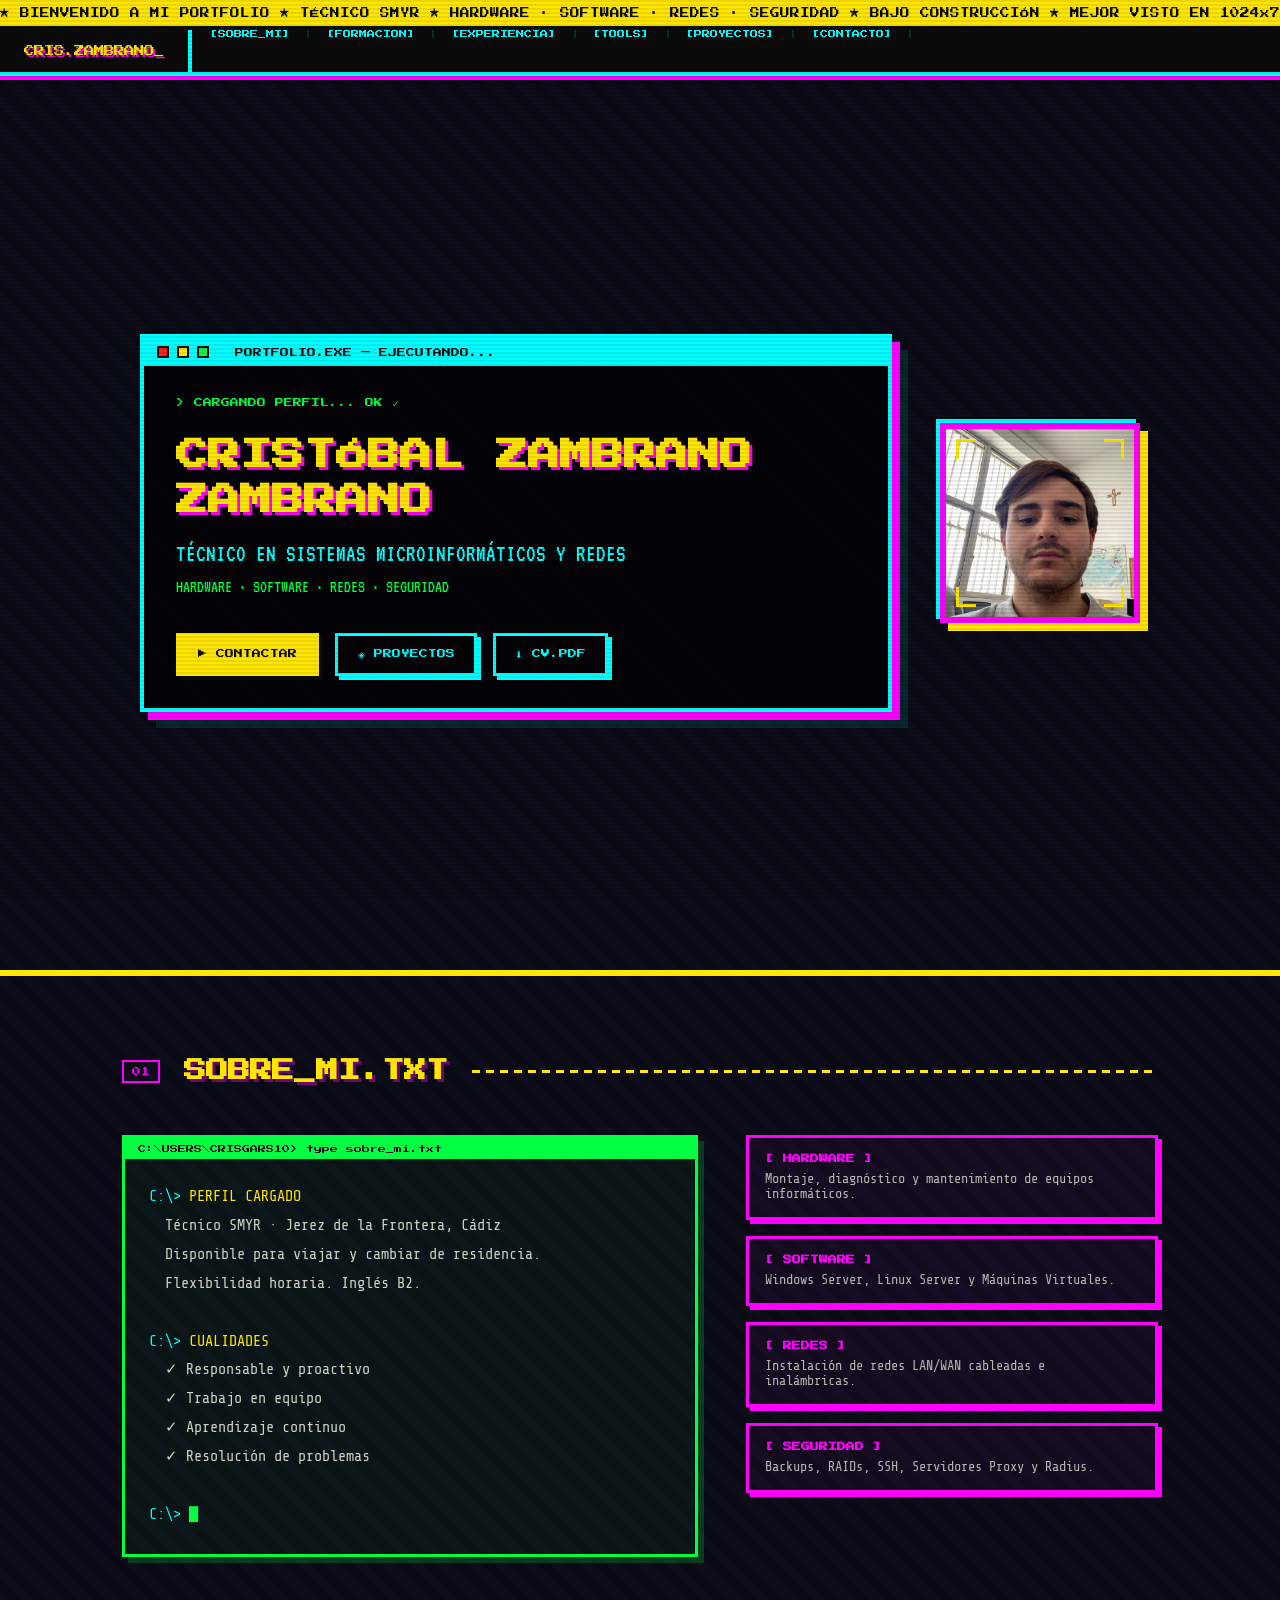
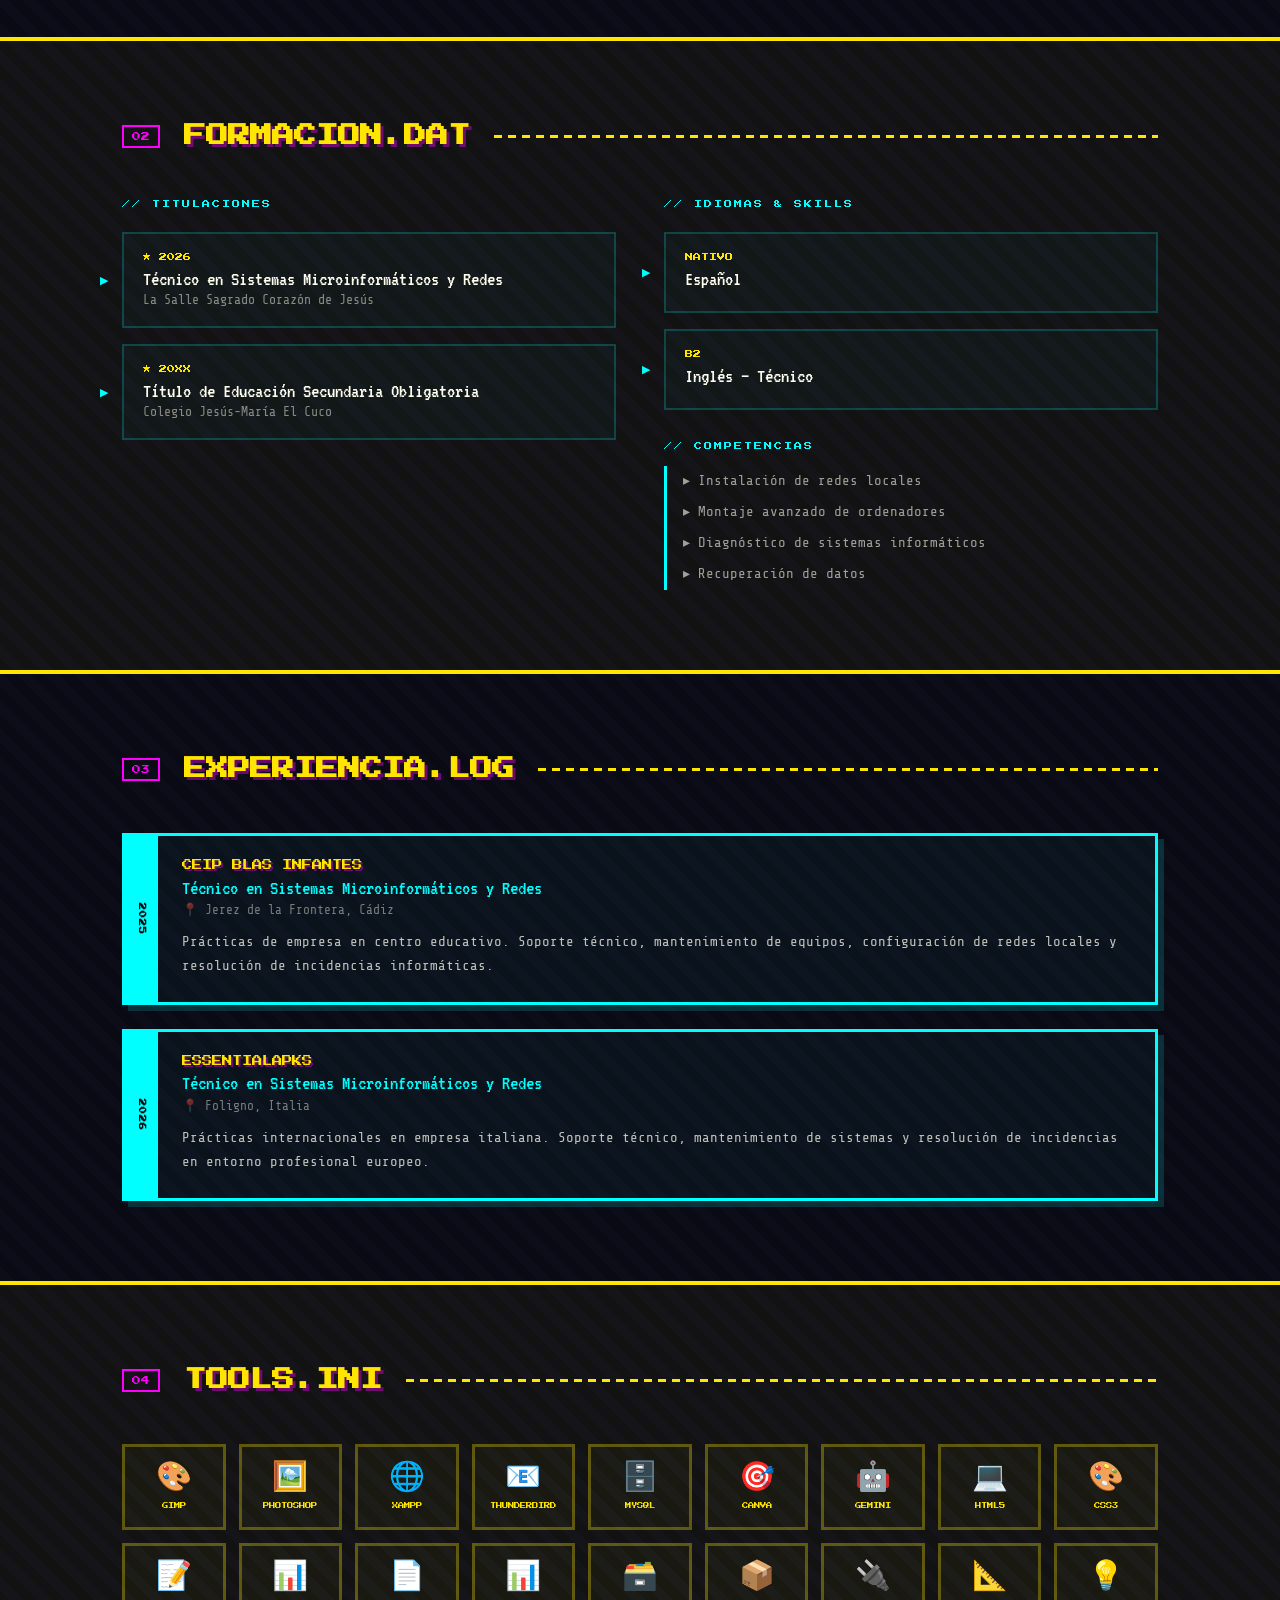
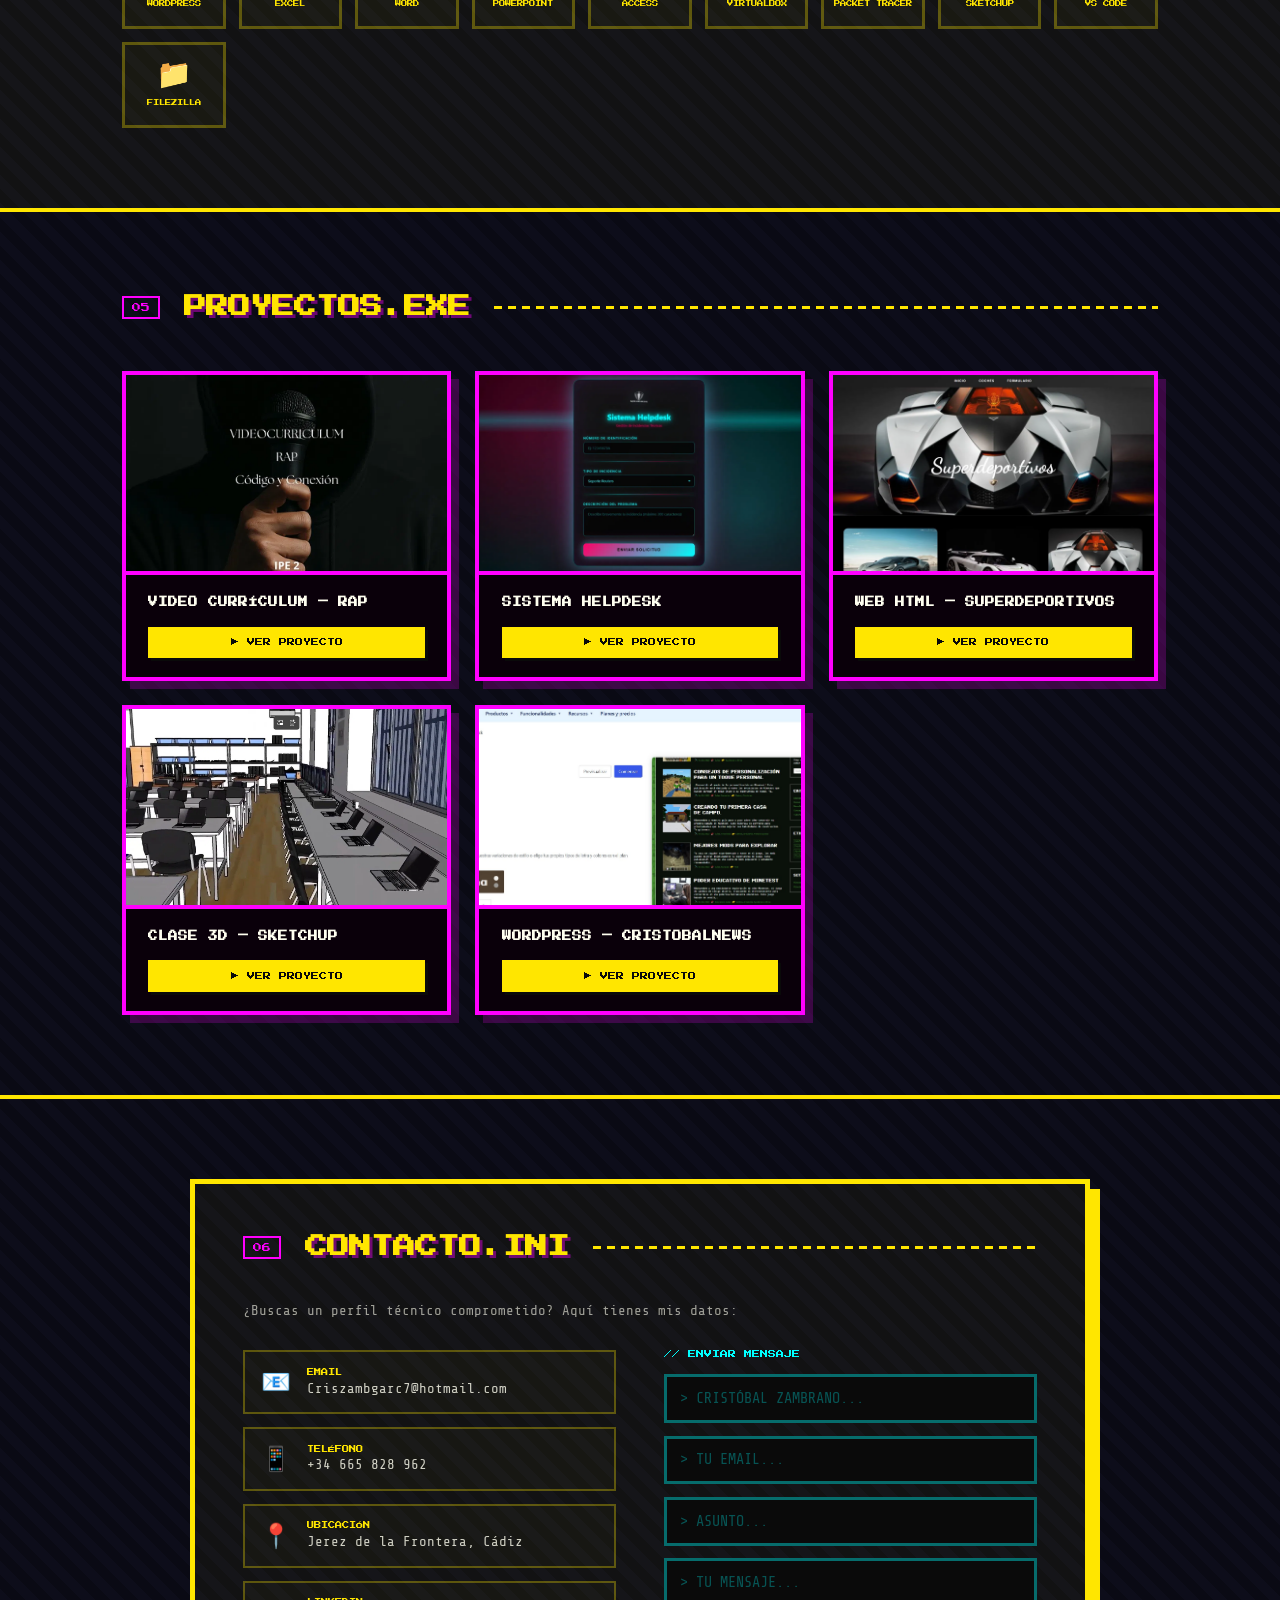
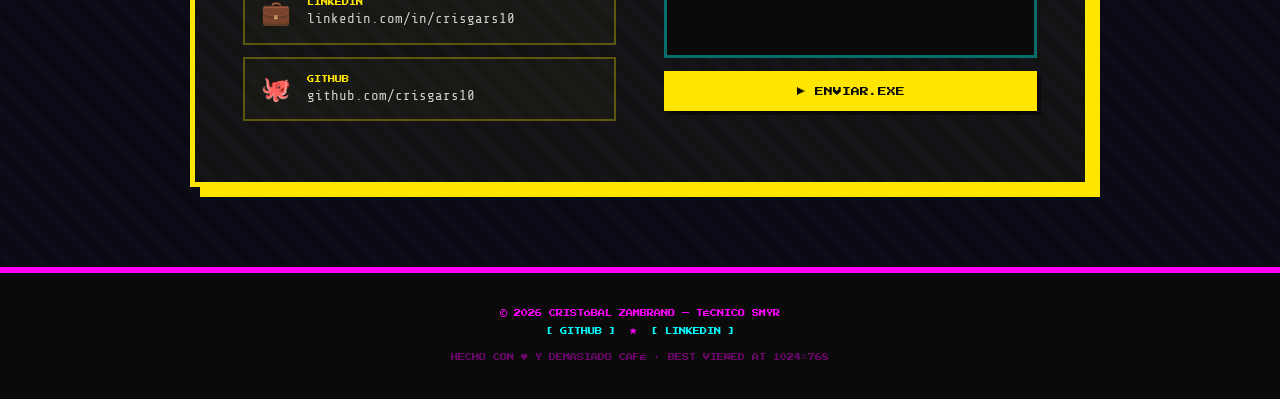
<file: index.html>
<!DOCTYPE html>
<html lang="es">
<head>
<meta charset="UTF-8">
<meta name="viewport" content="width=device-width, initial-scale=1.0">
<title>CRISTÓBAL ZAMBRANO — SMYR TÉCNICO</title>
<link href="https://fonts.googleapis.com/css2?family=Press+Start+2P&family=VT323&family=Share+Tech+Mono&display=swap" rel="stylesheet">
<link rel="stylesheet" href="style.css">
</head>
<body>

<div class="marquee-bar">
  <span class="marquee-inner">
    ★ BIENVENIDO A MI PORTFOLIO ★ TÉCNICO SMYR ★ HARDWARE · SOFTWARE · REDES · SEGURIDAD ★ BAJO CONSTRUCCIÓN ★ MEJOR VISTO EN 1024x768 ★ NETSCAPE NAVIGATOR 4.0 ★ VISITAS: 001337 ★&nbsp;&nbsp;&nbsp;&nbsp;&nbsp;
  </span>
</div>

<nav>
  <a href="#inicio" class="nav-logo">CRIS.ZAMBRANO_</a>
  <ul class="nav-links">
    <li><a href="#sobre-mi">[SOBRE_MI]</a></li>
    <li><a href="#formacion">[FORMACION]</a></li>
    <li><a href="#experiencia">[EXPERIENCIA]</a></li>
    <li><a href="#herramientas">[TOOLS]</a></li>
    <li><a href="#proyectos">[PROYECTOS]</a></li>
    <li><a href="#contacto">[CONTACTO]</a></li>
  </ul>
</nav>

<div id="inicio">
  <div class="hero-inner">
    <div class="hero-window">
      <div class="window-bar">
        <span class="win-dot red"></span><span class="win-dot yellow"></span><span class="win-dot green"></span>
        &nbsp; PORTFOLIO.EXE — EJECUTANDO...
      </div>
      <div class="window-body">
        <div class="hero-tag">&gt; CARGANDO PERFIL... OK ✓</div>
        <h1 class="hero-name">CRISTÓBAL ZAMBRANO<br>ZAMBRANO</h1>
        <p class="hero-title">TÉCNICO EN SISTEMAS MICROINFORMÁTICOS Y REDES<br><span style="color:var(--green);font-size:1.1rem;">HARDWARE · SOFTWARE · REDES · SEGURIDAD</span></p>
        <div class="hero-btns">
          <a href="#contacto" class="btn btn-yellow">▶ CONTACTAR</a>
          <a href="#proyectos" class="btn btn-cyan">◈ PROYECTOS</a>
          <a href="cv/curri.pdf" class="btn btn-cyan" target="_blank">⬇ CV.PDF</a>
        </div>
      </div>
    </div>
    <div class="hero-avatar">
      <div class="corner tl"></div><div class="corner tr"></div>
      <div class="corner bl"></div><div class="corner br"></div>
      <!-- Reemplaza con: <img src="img/tu-foto.jpg" style="width:100%;height:100%;object-fit:cover;"> -->
      <img src="img/foto.jpeg" style="width:100%;height:100%;object-fit:cover;">
    </div>
  </div>
</div>

<!-- SOBRE MÍ -->
<section class="section" id="sobre-mi">
  <div class="section-header">
    <span class="section-num">01</span>
    <h2 class="section-title">SOBRE_MI.TXT</h2>
    <div class="section-line"></div>
  </div>
  <div class="sobre-grid">
    <div class="terminal-box">
      <div class="terminal-bar">C:\USERS\CRISGARS10&gt; type sobre_mi.txt</div>
      <div class="terminal-body">
        <span class="prompt">C:\&gt;</span> <span style="color:var(--yellow);">PERFIL CARGADO</span><br>
        <span class="output">Técnico SMYR · Jerez de la Frontera, Cádiz</span><br>
        <span class="output">Disponible para viajar y cambiar de residencia.</span><br>
        <span class="output">Flexibilidad horaria. Inglés B2.</span><br><br>
        <span class="prompt">C:\&gt;</span> <span style="color:var(--yellow);">CUALIDADES</span><br>
        <span class="output">✓ Responsable y proactivo</span><br>
        <span class="output">✓ Trabajo en equipo</span><br>
        <span class="output">✓ Aprendizaje continuo</span><br>
        <span class="output">✓ Resolución de problemas</span><br><br>
        <span class="prompt">C:\&gt;</span> <span class="blink">█</span>
      </div>
    </div>
    <div class="skill-boxes">
      <div class="skill-box"><h4>[ HARDWARE ]</h4><p>Montaje, diagnóstico y mantenimiento de equipos informáticos.</p></div>
      <div class="skill-box"><h4>[ SOFTWARE ]</h4><p>Windows Server, Linux Server y Máquinas Virtuales.</p></div>
      <div class="skill-box"><h4>[ REDES ]</h4><p>Instalación de redes LAN/WAN cableadas e inalámbricas.</p></div>
      <div class="skill-box"><h4>[ SEGURIDAD ]</h4><p>Backups, RAIDs, SSH, Servidores Proxy y Radius.</p></div>
    </div>
  </div>
</section>

<!-- FORMACIÓN -->
<div class="section-full" id="formacion">
  <section class="section">
    <div class="section-header">
      <span class="section-num">02</span>
      <h2 class="section-title">FORMACION.DAT</h2>
      <div class="section-line"></div>
    </div>
    <div class="form-grid">
      <div>
        <div style="font-family:'Press Start 2P',monospace;font-size:0.5rem;color:var(--cyan);margin-bottom:1.5rem;letter-spacing:2px;">// TITULACIONES</div>
        <ul class="retro-list">
          <li><div class="retro-year">★ 2026</div><div class="retro-name">Técnico en Sistemas Microinformáticos y Redes</div><div class="retro-sub">La Salle Sagrado Corazón de Jesús</div></li>
          <li><div class="retro-year">★ 20XX</div><div class="retro-name">Título de Educación Secundaria Obligatoria</div><div class="retro-sub">Colegio Jesús-María El Cuco</div></li>
          
        </ul>
      </div>
      <div>
        <div style="font-family:'Press Start 2P',monospace;font-size:0.5rem;color:var(--cyan);margin-bottom:1.5rem;letter-spacing:2px;">// IDIOMAS & SKILLS</div>
        <ul class="retro-list">
          <li><div class="retro-year">NATIVO</div><div class="retro-name">Español</div></li>
          <li><div class="retro-year">B2</div><div class="retro-name">Inglés — Técnico</div></li>
        </ul>
        <div style="font-family:'Press Start 2P',monospace;font-size:0.5rem;color:var(--cyan);margin:2rem 0 1rem;letter-spacing:2px;">// COMPETENCIAS</div>
        <div style="font-size:0.88rem;color:rgba(255,255,240,0.6);line-height:2.2;border-left:3px solid var(--cyan);padding-left:1rem;">
          ▸ Instalación de redes locales<br>
          ▸ Montaje avanzado de ordenadores<br>
          ▸ Diagnóstico de sistemas informáticos<br>
          ▸ Recuperación de datos
        </div>
      </div>
    </div>
  </section>
</div>

<!-- EXPERIENCIA -->
<section class="section" id="experiencia">
  <div class="section-header">
    <span class="section-num">03</span>
    <h2 class="section-title">EXPERIENCIA.LOG</h2>
    <div class="section-line"></div>
  </div>
  <div class="exp-list">
    <div class="exp-card">
      <div class="exp-date-col">2025</div>
      <div class="exp-body">
        <div class="exp-company">CEIP BLAS INFANTES</div>
        <div class="exp-role">Técnico en Sistemas Microinformáticos y Redes</div>
        <div class="exp-loc">📍 Jerez de la Frontera, Cádiz</div>
        <div class="exp-desc">Prácticas de empresa en centro educativo. Soporte técnico, mantenimiento de equipos, configuración de redes locales y resolución de incidencias informáticas.</div>
      </div>
    </div>
    <div class="exp-card">
      <div class="exp-date-col">2026</div>
      <div class="exp-body">
        <div class="exp-company">ESSENTIALАРKS</div>
        <div class="exp-role">Técnico en Sistemas Microinformáticos y Redes</div>
        <div class="exp-loc">📍 Foligno, Italia</div>
        <div class="exp-desc">Prácticas internacionales en empresa italiana. Soporte técnico, mantenimiento de sistemas y resolución de incidencias en entorno profesional europeo.</div>
      </div>
    </div>
  
  </div>
</section>

<!-- HERRAMIENTAS -->
<div class="section-full" id="herramientas">
  <section class="section">
    <div class="section-header">
      <span class="section-num">04</span>
      <h2 class="section-title">TOOLS.INI</h2>
      <div class="section-line"></div>
    </div>
    <div class="tools-grid">
      <div class="tool-card"><div class="tool-icon">🎨</div><div class="tool-name">GIMP</div></div>
      <div class="tool-card"><div class="tool-icon">🖼️</div><div class="tool-name">PHOTOSHOP</div></div>
      <div class="tool-card"><div class="tool-icon">🌐</div><div class="tool-name">XAMPP</div></div>
      <div class="tool-card"><div class="tool-icon">📧</div><div class="tool-name">THUNDERBIRD</div></div>
      <div class="tool-card"><div class="tool-icon">🗄️</div><div class="tool-name">MYSQL</div></div>
      <div class="tool-card"><div class="tool-icon">🎯</div><div class="tool-name">CANVA</div></div>
      <div class="tool-card"><div class="tool-icon">🤖</div><div class="tool-name">GEMINI</div></div>
      <div class="tool-card"><div class="tool-icon">💻</div><div class="tool-name">HTML5</div></div>
      <div class="tool-card"><div class="tool-icon">🎨</div><div class="tool-name">CSS3</div></div>
      <div class="tool-card"><div class="tool-icon">📝</div><div class="tool-name">WORDPRESS</div></div>
      <div class="tool-card"><div class="tool-icon">📊</div><div class="tool-name">EXCEL</div></div>
      <div class="tool-card"><div class="tool-icon">📄</div><div class="tool-name">WORD</div></div>
      <div class="tool-card"><div class="tool-icon">📊</div><div class="tool-name">POWERPOINT</div></div>
      <div class="tool-card"><div class="tool-icon">🗃️</div><div class="tool-name">ACCESS</div></div>
      <div class="tool-card"><div class="tool-icon">📦</div><div class="tool-name">VIRTUALBOX</div></div>
      <div class="tool-card"><div class="tool-icon">🔌</div><div class="tool-name">PACKET TRACER</div></div>
      <div class="tool-card"><div class="tool-icon">📐</div><div class="tool-name">SKETCHUP</div></div>
      <div class="tool-card"><div class="tool-icon">💡</div><div class="tool-name">VS CODE</div></div>
      <div class="tool-card"><div class="tool-icon">📁</div><div class="tool-name">FILEZILLA</div></div>
    </div>
  </section>
</div>

<!-- PROYECTOS -->
<section class="section" id="proyectos">
  <div class="section-header">
    <span class="section-num">05</span>
    <h2 class="section-title">PROYECTOS.EXE</h2>
    <div class="section-line"></div>
  </div>
  <div class="projects-grid">

    <!-- PROYECTO 1: VIDEO CURRÍCULUM -->
    <a href="proyectos/videocurriculum.html" class="project-card-link">
      <div class="project-card">
        <div class="project-imgs">
          <img src="img/videocv1.png" alt="Video Currículum RAP">
        </div>
        <div class="project-card-body">
          <h3 class="project-title">VIDEO CURRÍCULUM — RAP</h3>
          <span class="project-link-btn">▶ VER PROYECTO</span>
        </div>
      </div>
    </a>

    <!-- PROYECTO 2: HELPDESK -->
    <a href="proyectos/helpdesk.html" class="project-card-link">
      <div class="project-card">
        <div class="project-imgs">
          <img src="img/helpdesk1.png" alt="Sistema Helpdesk">
        </div>
        <div class="project-card-body">
          <h3 class="project-title">SISTEMA HELPDESK</h3>
          <span class="project-link-btn">▶ VER PROYECTO</span>
        </div>
      </div>
    </a>


    <!-- PROYECTO 3: WEB HTML -->
    <a href="proyectos/web-html.html" class="project-card-link">
      <div class="project-card">
        <div class="project-imgs">
          <img src="img/superdeportivos.png" alt="Web HTML Superdeportivos">
        </div>
        <div class="project-card-body">
          <h3 class="project-title">WEB HTML — SUPERDEPORTIVOS</h3>
          <span class="project-link-btn">▶ VER PROYECTO</span>
        </div>
      </div>
    </a>


    <!-- PROYECTO 4: CLASE 3D -->
    <a href="proyectos/clase3d.html" class="project-card-link">
      <div class="project-card">
        <div class="project-imgs">
          <img src="img/clase3d.png" alt="Clase 3D SketchUp">
        </div>
        <div class="project-card-body">
          <h3 class="project-title">CLASE 3D — SKETCHUP</h3>
          <span class="project-link-btn">▶ VER PROYECTO</span>
        </div>
      </div>
    </a>
    <!-- PROYECTO 5: WORDPRESS -->
    <a href="proyectos/wordpress.html" class="project-card-link">
      <div class="project-card">
        <div class="project-imgs">
          <img src="[data-uri]" alt="WordPress CristobalNews">
        </div>
        <div class="project-card-body">
          <h3 class="project-title">WORDPRESS — CRISTOBALNEWS</h3>
          <span class="project-link-btn">▶ VER PROYECTO</span>
        </div>
      </div>
    </a>

    <!-- AÑADE MÁS PROYECTOS COPIANDO UN BLOQUE DE ARRIBA -->

  
  </div>
</section>

<!-- CONTACTO -->
<div style="padding:5rem 2rem;border-top:4px solid var(--yellow);" id="contacto">
  <div class="contact-section">
    <div class="section-header" style="margin-bottom:2.5rem;">
      <span class="section-num">06</span>
      <h2 class="section-title">CONTACTO.INI</h2>
      <div class="section-line"></div>
    </div>
    <p style="font-size:0.88rem;color:rgba(255,255,240,0.6);margin-bottom:2rem;">¿Buscas un perfil técnico comprometido? Aquí tienes mis datos:</p>
    <div class="contact-grid">
      <div>
        <a href="mailto:Criszambgarc7@hotmail.com" class="contact-item"><span class="contact-icon">📧</span><div><div class="contact-label">EMAIL</div><div class="contact-value">Criszambgarc7@hotmail.com</div></div></a>
        <a href="tel:+34000000000" class="contact-item"><span class="contact-icon">📱</span><div><div class="contact-label">TELÉFONO</div><div class="contact-value">+34 665 828 962</div></div></a>
        <div class="contact-item"><span class="contact-icon">📍</span><div><div class="contact-label">UBICACIÓN</div><div class="contact-value">Jerez de la Frontera, Cádiz</div></div></div>
        <a href="https://linkedin.com/in/crisgars10" class="contact-item" target="_blank"><span class="contact-icon">💼</span><div><div class="contact-label">LINKEDIN</div><div class="contact-value">linkedin.com/in/crisgars10</div></div></a>
        <a href="https://github.com/crisgars10" class="contact-item" target="_blank"><span class="contact-icon">🐙</span><div><div class="contact-label">GITHUB</div><div class="contact-value">github.com/crisgars10</div></div></a>
      </div>
      <div>
        <div style="font-family:'Press Start 2P',monospace;font-size:0.5rem;color:var(--cyan);margin-bottom:1rem;">// ENVIAR MENSAJE</div>
        <div class="retro-form">
          <input type="text" placeholder="> CRISTÓBAL ZAMBRANO...">
          <input type="email" placeholder="> TU EMAIL...">
          <input type="text" placeholder="> ASUNTO...">
          <textarea rows="4" placeholder="> TU MENSAJE..."></textarea>
          <button class="btn btn-yellow" style="width:100%;text-align:center;">▶ ENVIAR.EXE</button>
        </div>
      </div>
    </div>
  </div>
</div>

<footer>
  <p>© 2026 CRISTÓBAL ZAMBRANO — TÉCNICO SMYR</p>
  <p><a href="https://github.com/crisgars10">[ GITHUB ]</a> &nbsp;★&nbsp; <a href="https://linkedin.com/in/crisgars10">[ LINKEDIN ]</a></p>
  <p style="color:rgba(255,0,255,0.4);margin-top:0.5rem;">HECHO CON ♥ Y DEMASIADO CAFÉ · BEST VIEWED AT 1024×768</p>
</footer>

</body>
</html>
</file>
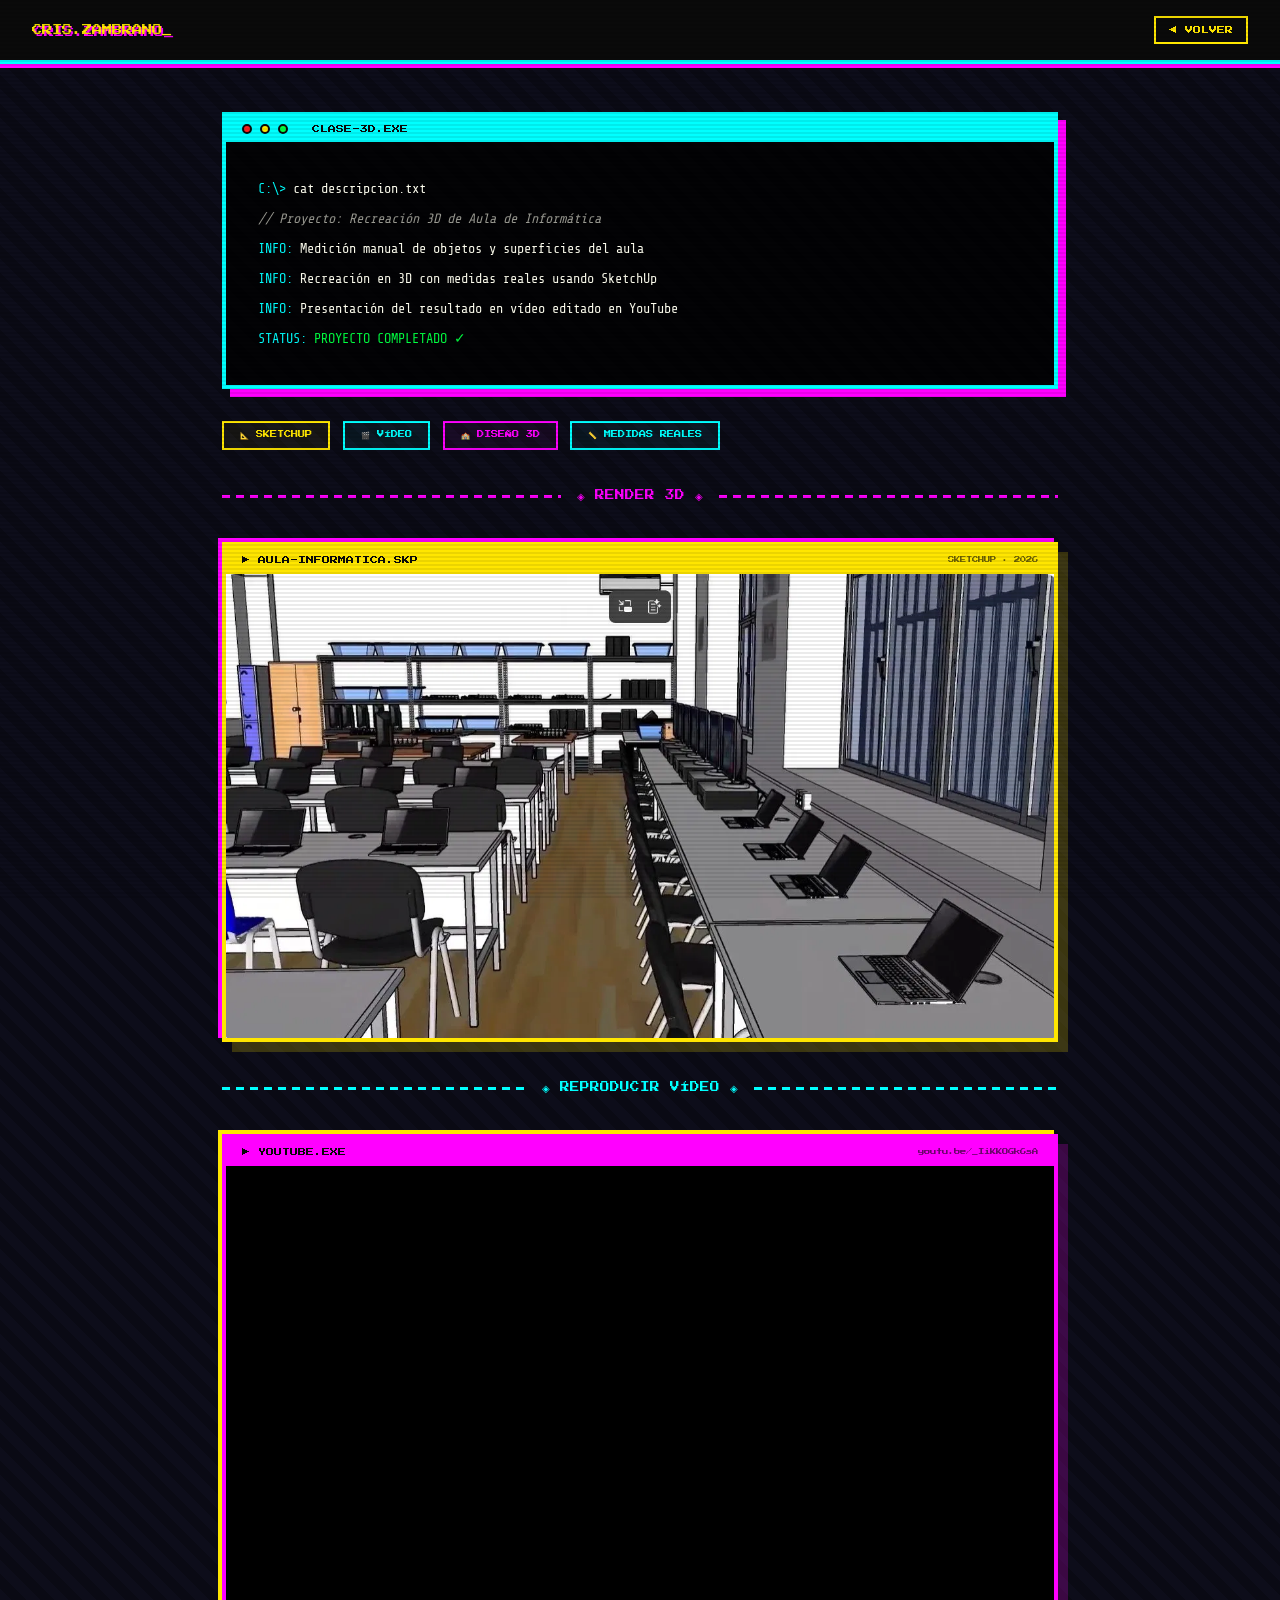
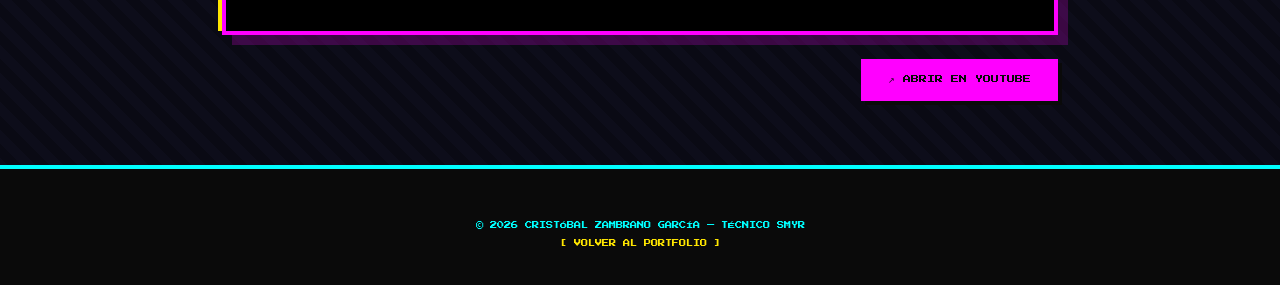
<file: proyectos/clase3d.html>
<!DOCTYPE html>
<html lang="es">
<head>
<meta charset="UTF-8">
<meta name="viewport" content="width=device-width, initial-scale=1.0">
<title>Clase 3D — Cristóbal Zambrano</title>
<link rel="stylesheet" href="proyecto.css">
</head>
<body>
<nav>
  <span class="nav-logo">CRIS.ZAMBRANO_</span>
  <a href="../index.html" class="nav-back">◀ VOLVER</a>
</nav>
<div class="terminal-header">
  <div class="th-window">
    <div class="th-bar"><span class="th-dot r"></span><span class="th-dot y"></span><span class="th-dot g"></span>&nbsp; CLASE-3D.EXE</div>
    <div class="th-body">
      <div class="th-line"><span class="p">C:\&gt; </span><span class="v">cat descripcion.txt</span></div>
      <div class="th-line"><span class="c">// Proyecto: Recreación 3D de Aula de Informática</span></div>
      <div class="th-line"><span class="p">INFO: </span><span class="v">Medición manual de objetos y superficies del aula</span></div>
      <div class="th-line"><span class="p">INFO: </span><span class="v">Recreación en 3D con medidas reales usando SketchUp</span></div>
      <div class="th-line"><span class="p">INFO: </span><span class="v">Presentación del resultado en vídeo editado en YouTube</span></div>
      <div class="th-line"><span class="p">STATUS: </span><span style="color:var(--green);">PROYECTO COMPLETADO ✓</span></div>
    </div>
  </div>
</div>
<div class="tags-row">
  <span class="tag tag-yellow">📐 SKETCHUP</span>
  <span class="tag tag-cyan">🎬 VÍDEO</span>
  <span class="tag tag-magenta">🏫 DISEÑO 3D</span>
  <span class="tag tag-cyan">📏 MEDIDAS REALES</span>
</div>
<div class="retro-divider"><span>◈ RENDER 3D ◈</span></div>
<div class="preview-section">
  <div class="preview-frame">
    <div class="preview-bar"><span>▶ AULA-INFORMATICA.SKP</span><span>SKETCHUP · 2026</span></div>
    <img src="../img/clase3d.png" alt="Clase 3D SketchUp">
  </div>
</div>
<div class="retro-divider2"><span>◈ REPRODUCIR VÍDEO ◈</span></div>
<div class="video-section">
  <div class="video-frame">
    <div class="video-bar"><span>▶ YOUTUBE.EXE</span><span>youtu.be/_IiKKOGk6sA</span></div>
    <div class="yt-wrap"><iframe src="https://www.youtube.com/embed/_IiKKOGk6sA" allowfullscreen></iframe></div>
  </div>
</div>
<div class="btn-wrap">
  <a href="https://youtu.be/_IiKKOGk6sA" class="btn-full" target="_blank">↗ ABRIR EN YOUTUBE</a>
</div>
<footer>
  <p>© 2026 CRISTÓBAL ZAMBRANO GARCÍA — TÉCNICO SMYR</p>
  <p><a href="../index.html">[ VOLVER AL PORTFOLIO ]</a></p>
</footer>
</body>
</html>
</file>
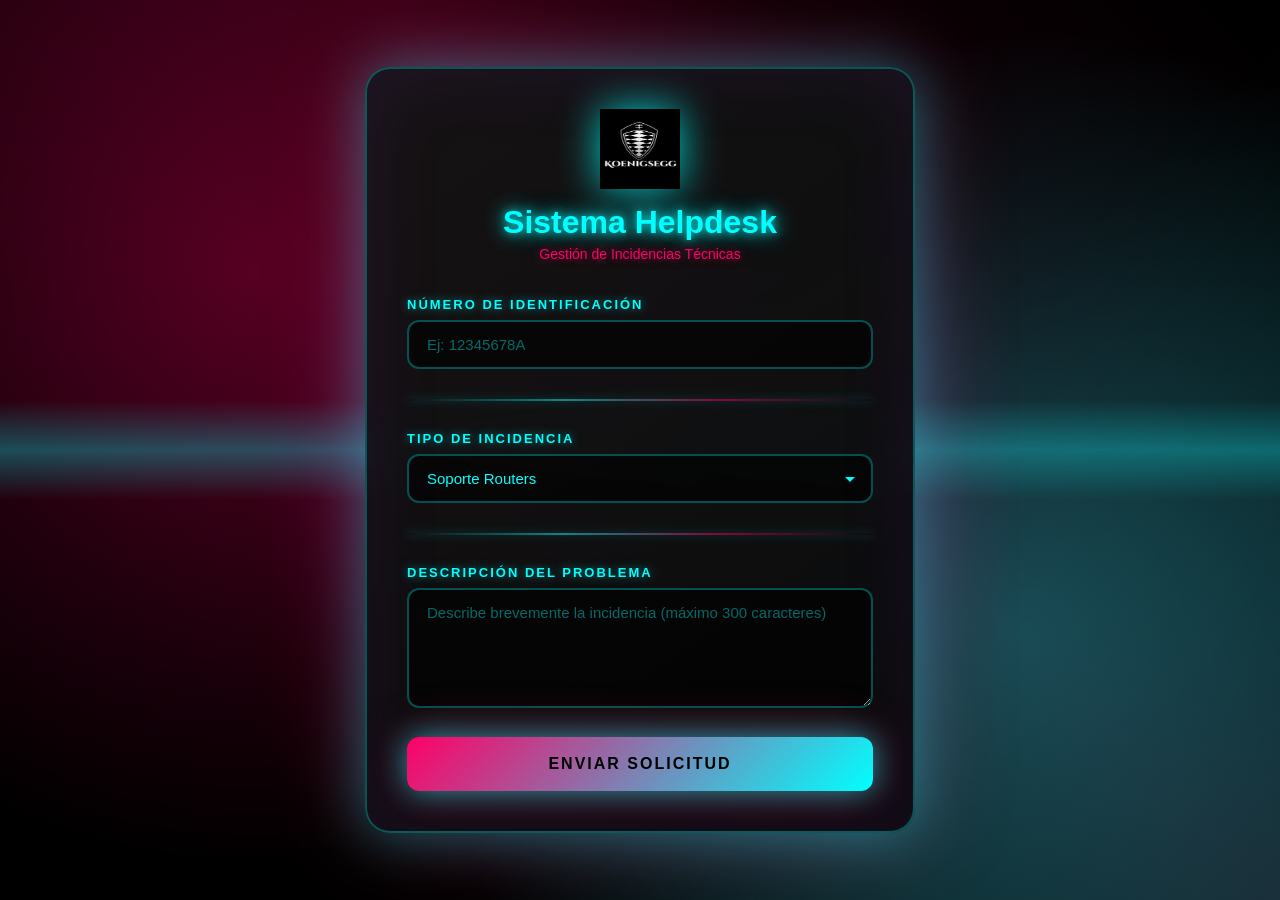
<file: proyectos/helpdesk-full.html>
<!DOCTYPE html>
<html lang="es">
<head>
<meta charset="utf-8">
<meta name="viewport" content="width=device-width, initial-scale=1.0">
<title>Helpdesk — Pantalla Completa</title>
<style>* {
    margin: 0;
    padding: 0;
    box-sizing: border-box;
}

body {
    font-family: 'Segoe UI', Tahoma, Geneva, Verdana, sans-serif;
    background: #000000;
    min-height: 100vh;
    display: flex;
    align-items: center;
    justify-content: center;
    padding: 20px;
    position: relative;
    overflow: hidden;
}

/* Partículas animadas */
body::before {
    content: '';
    position: absolute;
    width: 100%;
    height: 100%;
    background-image: 
        radial-gradient(circle at 20% 30%, rgba(255, 0, 100, 0.3) 0%, transparent 50%),
        radial-gradient(circle at 80% 70%, rgba(0, 255, 255, 0.3) 0%, transparent 50%),
        radial-gradient(circle at 50% 50%, rgba(138, 43, 226, 0.2) 0%, transparent 50%);
    animation: pulse 8s ease-in-out infinite;
}

body::after {
    content: '';
    position: absolute;
    width: 100%;
    height: 100%;
    background: 
        linear-gradient(45deg, transparent 30%, rgba(255, 0, 100, 0.1) 50%, transparent 70%),
        linear-gradient(-45deg, transparent 30%, rgba(0, 255, 255, 0.1) 50%, transparent 70%);
    background-size: 200% 200%;
    animation: gradientShift 15s ease infinite;
}

@keyframes gradientShift {
    0%, 100% { background-position: 0% 50%; }
    50% { background-position: 100% 50%; }
}

@keyframes pulse {
    0%, 100% { opacity: 1; }
    50% { opacity: 0.6; }
}

/* Efecto de escaneo */
@keyframes scan {
    0% {
        top: -100%;
    }
    100% {
        top: 100%;
    }
}

.scanner {
    position: absolute;
    width: 100%;
    height: 100px;
    background: linear-gradient(transparent, rgba(0, 255, 255, 0.3), transparent);
    animation: scan 4s linear infinite;
    pointer-events: none;
    z-index: 0;
}

.form {
    position: relative;
    width: 100%;
    max-width: 550px;
    background: linear-gradient(145deg, rgba(20, 20, 20, 0.95), rgba(10, 10, 10, 0.98));
    backdrop-filter: blur(20px);
    border-radius: 25px;
    padding: 40px;
    box-shadow: 
        0 0 60px rgba(0, 255, 255, 0.4),
        0 0 100px rgba(255, 0, 100, 0.3),
        inset 0 0 80px rgba(138, 43, 226, 0.1);
    border: 2px solid rgba(0, 255, 255, 0.3);
    animation: slideIn 0.6s ease-out, borderGlow 3s ease-in-out infinite;
    z-index: 1;
    overflow: hidden;
}

.form::before {
    content: '';
    position: absolute;
    top: 0;
    left: -100%;
    width: 100%;
    height: 100%;
    background: linear-gradient(90deg, transparent, rgba(0, 255, 255, 0.2), transparent);
    animation: shine 3s infinite;
}

@keyframes borderGlow {
    0%, 100% {
        box-shadow: 
            0 0 60px rgba(0, 255, 255, 0.4),
            0 0 100px rgba(255, 0, 100, 0.3),
            inset 0 0 80px rgba(138, 43, 226, 0.1);
    }
    50% {
        box-shadow: 
            0 0 80px rgba(0, 255, 255, 0.6),
            0 0 120px rgba(255, 0, 100, 0.5),
            inset 0 0 100px rgba(138, 43, 226, 0.2);
    }
}

@keyframes shine {
    0% {
        left: -100%;
    }
    50%, 100% {
        left: 100%;
    }
}

@keyframes slideIn {
    from {
        opacity: 0;
        transform: translateY(30px);
    }
    to {
        opacity: 1;
        transform: translateY(0);
    }
}

.header {
    text-align: center;
    margin-bottom: 35px;
    position: relative;
}

.logo {
    width: 80px;
    height: 80px;
    margin: 0 auto 15px;
    display: block;
    animation: logoFloat 3s ease-in-out infinite;
    filter: drop-shadow(0 0 20px rgba(0, 255, 255, 0.8));
}

@keyframes logoFloat {
    0%, 100% {
        transform: translateY(0) rotate(0deg);
        filter: drop-shadow(0 0 20px rgba(0, 255, 255, 0.8));
    }
    50% {
        transform: translateY(-10px) rotate(5deg);
        filter: drop-shadow(0 0 30px rgba(255, 0, 100, 0.8));
    }
}

.header h1 {
    color: #00ffff;
    font-size: 32px;
    font-weight: 700;
    margin-bottom: 5px;
    text-shadow: 
        0 0 10px rgba(0, 255, 255, 0.8),
        0 0 20px rgba(0, 255, 255, 0.6),
        0 0 30px rgba(0, 255, 255, 0.4);
    animation: textGlow 2s ease-in-out infinite;
}

@keyframes textGlow {
    0%, 100% {
        text-shadow: 
            0 0 10px rgba(0, 255, 255, 0.8),
            0 0 20px rgba(0, 255, 255, 0.6),
            0 0 30px rgba(0, 255, 255, 0.4);
    }
    50% {
        text-shadow: 
            0 0 20px rgba(0, 255, 255, 1),
            0 0 30px rgba(0, 255, 255, 0.8),
            0 0 40px rgba(0, 255, 255, 0.6);
    }
}

.header p {
    color: #ff0066;
    font-size: 14px;
    font-weight: 400;
    text-shadow: 0 0 10px rgba(255, 0, 100, 0.6);
}

.form-group {
    margin-bottom: 25px;
}

.form-group label {
    display: block;
    color: #00ffff;
    font-size: 13px;
    font-weight: 600;
    margin-bottom: 8px;
    text-transform: uppercase;
    letter-spacing: 2px;
    text-shadow: 0 0 10px rgba(0, 255, 255, 0.5);
}

input[type="text"],
select,
textarea {
    width: 100%;
    padding: 14px 18px;
    font-size: 15px;
    color: #00ffff;
    background: rgba(0, 0, 0, 0.6);
    border: 2px solid rgba(0, 255, 255, 0.3);
    border-radius: 12px;
    transition: all 0.3s ease;
    font-family: 'Segoe UI', Tahoma, Geneva, Verdana, sans-serif;
}

input[type="text"]:focus,
select:focus,
textarea:focus {
    outline: none;
    border-color: #00ffff;
    background: rgba(0, 0, 0, 0.8);
    box-shadow: 
        0 0 20px rgba(0, 255, 255, 0.5),
        inset 0 0 20px rgba(0, 255, 255, 0.1);
    transform: translateY(-2px);
}

input[type="text"]::placeholder,
textarea::placeholder {
    color: rgba(0, 255, 255, 0.4);
    text-transform: none;
}

select {
    cursor: pointer;
    appearance: none;
    background-image: url("data:image/svg+xml,%3Csvg xmlns='http://www.w3.org/2000/svg' width='12' height='12' viewBox='0 0 12 12'%3E%3Cpath fill='%2300ffff' d='M6 9L1 4h10z'/%3E%3C/svg%3E");
    background-repeat: no-repeat;
    background-position: right 15px center;
    padding-right: 40px;
    text-transform: none;
    color: #00ffff;
}

select option {
    background: #000;
    color: #00ffff;
}

textarea {
    min-height: 120px;
    resize: vertical;
    font-family: 'Segoe UI', Tahoma, Geneva, Verdana, sans-serif;
}

input[type="submit"] {
    width: 100%;
    padding: 18px;
    background: linear-gradient(135deg, #ff0066, #00ffff);
    color: #000;
    border: none;
    border-radius: 12px;
    font-size: 16px;
    font-weight: 700;
    text-transform: uppercase;
    letter-spacing: 2px;
    cursor: pointer;
    transition: all 0.3s ease;
    box-shadow: 
        0 0 30px rgba(0, 255, 255, 0.6),
        0 0 50px rgba(255, 0, 100, 0.4);
    position: relative;
    overflow: hidden;
}

input[type="submit"]::before {
    content: '';
    position: absolute;
    top: 0;
    left: -100%;
    width: 100%;
    height: 100%;
    background: linear-gradient(90deg, transparent, rgba(255, 255, 255, 0.4), transparent);
    transition: left 0.5s;
}

input[type="submit"]:hover::before {
    left: 100%;
}

input[type="submit"]:hover {
    transform: translateY(-3px);
    box-shadow: 
        0 0 40px rgba(0, 255, 255, 0.8),
        0 0 70px rgba(255, 0, 100, 0.6);
}

input[type="submit"]:active {
    transform: translateY(-1px);
}

.divider {
    height: 2px;
    background: linear-gradient(to right, transparent, rgba(0, 255, 255, 0.5), rgba(255, 0, 100, 0.5), transparent);
    margin: 30px 0;
    box-shadow: 0 0 10px rgba(0, 255, 255, 0.3);
}

/* Estilos de la página de confirmación */
.confirmation-container {
    text-align: center;
    padding: 40px 20px;
}

.success-icon {
    width: 100px;
    height: 100px;
    margin: 0 auto 30px;
    border-radius: 50%;
    background: linear-gradient(135deg, #00ffff, #ff0066);
    display: flex;
    align-items: center;
    justify-content: center;
    animation: scaleIn 0.5s ease-out, pulse 2s ease-in-out infinite 0.5s;
    box-shadow: 
        0 0 40px rgba(0, 255, 255, 0.6),
        0 0 60px rgba(255, 0, 100, 0.4);
}

@keyframes scaleIn {
    from {
        transform: scale(0);
        opacity: 0;
    }
    to {
        transform: scale(1);
        opacity: 1;
    }
}

.success-icon::before {
    content: '✓';
    font-size: 60px;
    color: #000;
    font-weight: bold;
}

.confirmation-container h2 {
    color: #00ffff;
    font-size: 28px;
    font-weight: 700;
    margin-bottom: 15px;
    text-shadow: 
        0 0 10px rgba(0, 255, 255, 0.8),
        0 0 20px rgba(0, 255, 255, 0.6);
    animation: fadeIn 0.8s ease-out 0.3s both;
}

.confirmation-container p {
    color: #ff0066;
    font-size: 16px;
    margin-bottom: 40px;
    text-shadow: 0 0 10px rgba(255, 0, 100, 0.6);
    animation: fadeIn 0.8s ease-out 0.5s both;
}

@keyframes fadeIn {
    from {
        opacity: 0;
        transform: translateY(20px);
    }
    to {
        opacity: 1;
        transform: translateY(0);
    }
}

.btn-volver {
    display: inline-block;
    padding: 18px 40px;
    background: linear-gradient(135deg, #ff0066, #00ffff);
    color: #000;
    text-decoration: none;
    border-radius: 12px;
    font-size: 16px;
    font-weight: 700;
    text-transform: uppercase;
    letter-spacing: 2px;
    transition: all 0.3s ease;
    box-shadow: 
        0 0 30px rgba(0, 255, 255, 0.6),
        0 0 50px rgba(255, 0, 100, 0.4);
    animation: fadeIn 0.8s ease-out 0.7s both;
    position: relative;
    overflow: hidden;
}

.btn-volver::before {
    content: '';
    position: absolute;
    top: 0;
    left: -100%;
    width: 100%;
    height: 100%;
    background: linear-gradient(90deg, transparent, rgba(255, 255, 255, 0.4), transparent);
    transition: left 0.5s;
}

.btn-volver:hover::before {
    left: 100%;
}

.btn-volver:hover {
    transform: translateY(-3px);
    box-shadow: 
        0 0 40px rgba(0, 255, 255, 0.8),
        0 0 70px rgba(255, 0, 100, 0.6);
}

.btn-volver:active {
    transform: translateY(-1px);
}

@media (max-width: 600px) {
    .form {
        padding: 30px 20px;
    }

    .header h1 {
        font-size: 24px;
    }
}</style>
</head>
<body>
<div class="scanner"></div>
<div class="form">
  <div class="header">
    <img class="logo" src="[data-uri]" alt="Logo">
    <h1>Sistema Helpdesk</h1>
    <p>Gestión de Incidencias Técnicas</p>
  </div>
  <form action="guardar.php" method="POST">
    <div class="form-group">
      <label for="dni">Número de Identificación</label>
      <input type="text" name="dni" id="dni" placeholder="Ej: 12345678A" maxlength="9" required>
    </div>
    <div class="divider"></div>
    <div class="form-group">
      <label for="incidencia">Tipo de Incidencia</label>
      <select name="incidencia" id="incidencia">
        <option>Soporte Routers</option>
        <option>Soporte SAI</option>
        <option>Soporte Virtual Machine</option>
        <option>Soporte Windows</option>
        <option>Soporte Linux</option>
        <option>Soporte Montaje de Equipos</option>
        <option>Soporte Rasberry PI</option>
      </select>
    </div>
    <div class="divider"></div>
    <div class="form-group">
      <label for="observacion">Descripción del Problema</label>
      <textarea name="observacion" id="observacion" placeholder="Describe brevemente la incidencia (máximo 300 caracteres)" maxlength="300" required></textarea>
    </div>
    <input type="submit" value="Enviar Solicitud">
  </form>
</div>
</body>
</html>
</file>
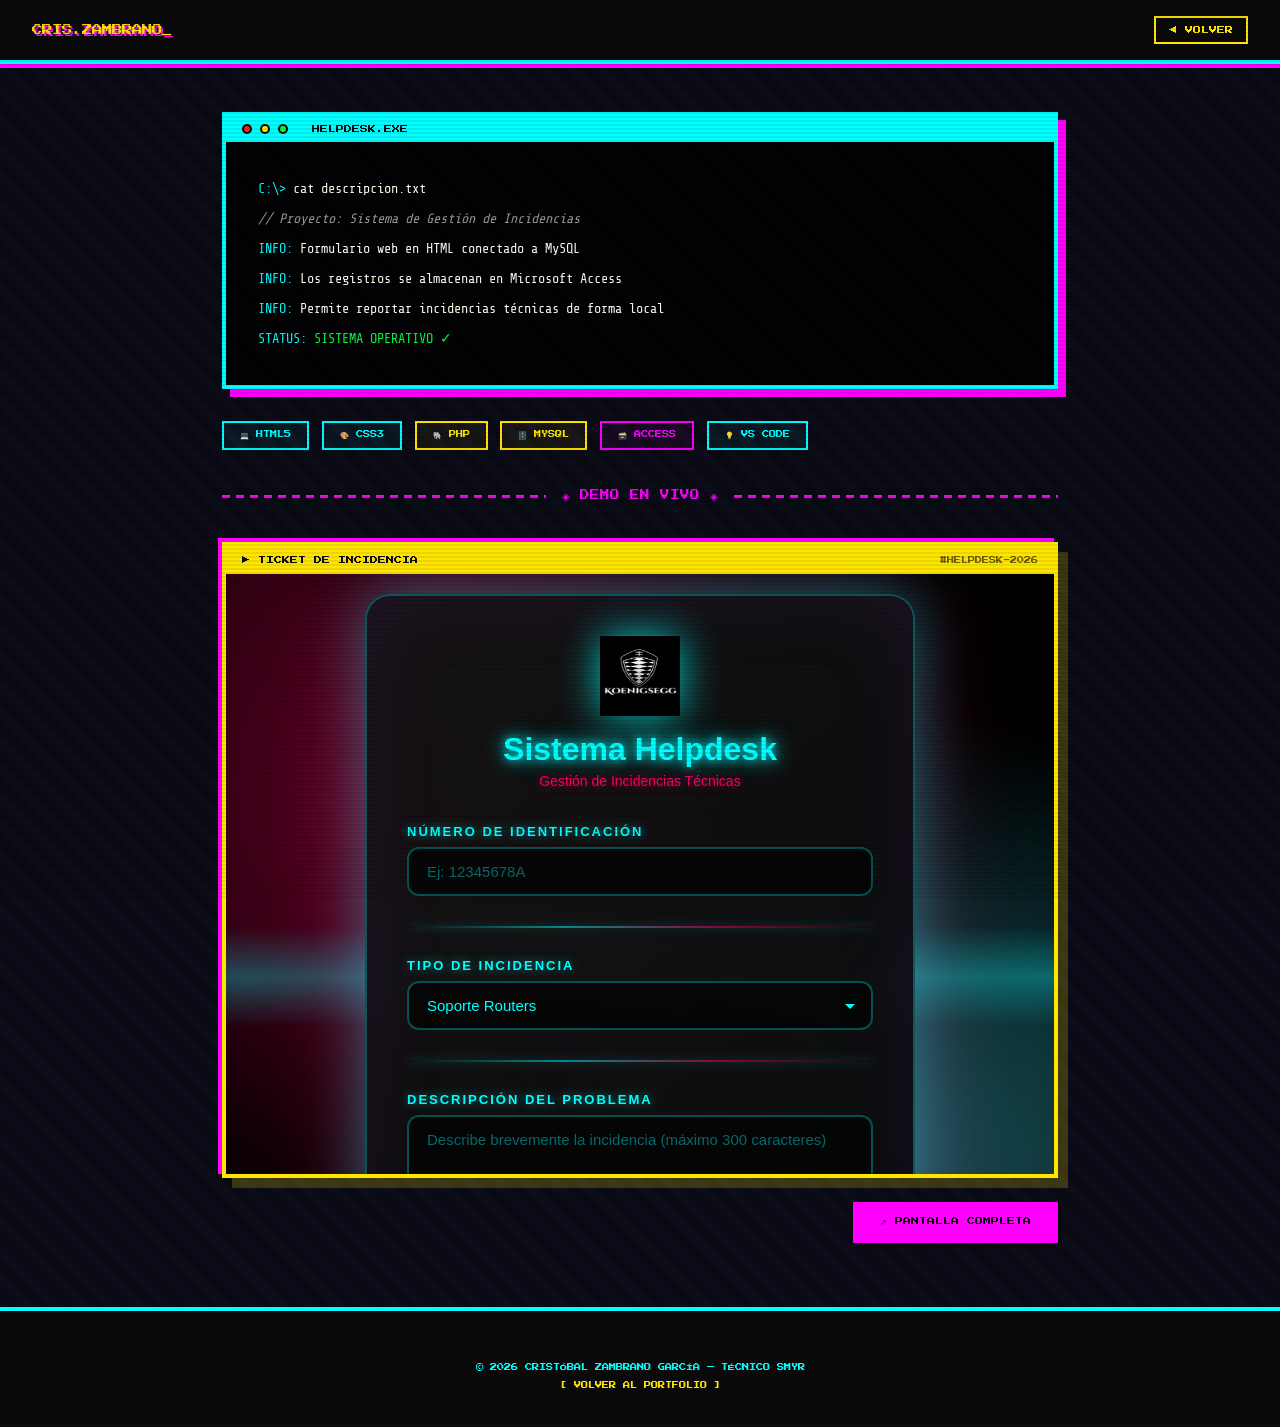
<file: proyectos/helpdesk.html>
<!DOCTYPE html>
<html lang="es">
<head>
<meta charset="UTF-8">
<meta name="viewport" content="width=device-width, initial-scale=1.0">
<title>Helpdesk — Cristóbal Zambrano</title>
<link rel="stylesheet" href="proyecto.css">
</head>
<body>
<nav>
  <span class="nav-logo">CRIS.ZAMBRANO_</span>
  <a href="../index.html" class="nav-back">◀ VOLVER</a>
</nav>
<div class="terminal-header">
  <div class="th-window">
    <div class="th-bar"><span class="th-dot r"></span><span class="th-dot y"></span><span class="th-dot g"></span>&nbsp; HELPDESK.EXE</div>
    <div class="th-body">
      <div class="th-line"><span class="p">C:\&gt; </span><span class="v">cat descripcion.txt</span></div>
      <div class="th-line"><span class="c">// Proyecto: Sistema de Gestión de Incidencias</span></div>
      <div class="th-line"><span class="p">INFO: </span><span class="v">Formulario web en HTML conectado a MySQL</span></div>
      <div class="th-line"><span class="p">INFO: </span><span class="v">Los registros se almacenan en Microsoft Access</span></div>
      <div class="th-line"><span class="p">INFO: </span><span class="v">Permite reportar incidencias técnicas de forma local</span></div>
      <div class="th-line"><span class="p">STATUS: </span><span style="color:var(--green);">SISTEMA OPERATIVO ✓</span></div>
    </div>
  </div>
</div>
<div class="tags-row">
  <span class="tag tag-cyan">💻 HTML5</span>
  <span class="tag tag-cyan">🎨 CSS3</span>
  <span class="tag tag-yellow">🐘 PHP</span>
  <span class="tag tag-yellow">🗄️ MYSQL</span>
  <span class="tag tag-magenta">🗃️ ACCESS</span>
  <span class="tag tag-cyan">💡 VS CODE</span>
</div>
<div class="retro-divider"><span>◈ DEMO EN VIVO ◈</span></div>
<div class="form-section">
  <div class="form-ticket">
    <div class="form-ticket-header">
      <span>▶ TICKET DE INCIDENCIA</span>
      <span class="ticket-num">#HELPDESK-2026</span>
    </div>
    <iframe srcdoc="<!DOCTYPE html><html lang=&#39;es&#39;><head><meta charset=&#39;utf-8&#39;><style>* {
    margin: 0;
    padding: 0;
    box-sizing: border-box;
}

body {
    font-family: &#39;Segoe UI&#39;, Tahoma, Geneva, Verdana, sans-serif;
    background: #000000;
    min-height: 100vh;
    display: flex;
    align-items: center;
    justify-content: center;
    padding: 20px;
    position: relative;
    overflow: hidden;
}

/* Partículas animadas */
body::before {
    content: &#39;&#39;;
    position: absolute;
    width: 100%;
    height: 100%;
    background-image: 
        radial-gradient(circle at 20% 30%, rgba(255, 0, 100, 0.3) 0%, transparent 50%),
        radial-gradient(circle at 80% 70%, rgba(0, 255, 255, 0.3) 0%, transparent 50%),
        radial-gradient(circle at 50% 50%, rgba(138, 43, 226, 0.2) 0%, transparent 50%);
    animation: pulse 8s ease-in-out infinite;
}

body::after {
    content: &#39;&#39;;
    position: absolute;
    width: 100%;
    height: 100%;
    background: 
        linear-gradient(45deg, transparent 30%, rgba(255, 0, 100, 0.1) 50%, transparent 70%),
        linear-gradient(-45deg, transparent 30%, rgba(0, 255, 255, 0.1) 50%, transparent 70%);
    background-size: 200% 200%;
    animation: gradientShift 15s ease infinite;
}

@keyframes gradientShift {
    0%, 100% { background-position: 0% 50%; }
    50% { background-position: 100% 50%; }
}

@keyframes pulse {
    0%, 100% { opacity: 1; }
    50% { opacity: 0.6; }
}

/* Efecto de escaneo */
@keyframes scan {
    0% {
        top: -100%;
    }
    100% {
        top: 100%;
    }
}

.scanner {
    position: absolute;
    width: 100%;
    height: 100px;
    background: linear-gradient(transparent, rgba(0, 255, 255, 0.3), transparent);
    animation: scan 4s linear infinite;
    pointer-events: none;
    z-index: 0;
}

.form {
    position: relative;
    width: 100%;
    max-width: 550px;
    background: linear-gradient(145deg, rgba(20, 20, 20, 0.95), rgba(10, 10, 10, 0.98));
    backdrop-filter: blur(20px);
    border-radius: 25px;
    padding: 40px;
    box-shadow: 
        0 0 60px rgba(0, 255, 255, 0.4),
        0 0 100px rgba(255, 0, 100, 0.3),
        inset 0 0 80px rgba(138, 43, 226, 0.1);
    border: 2px solid rgba(0, 255, 255, 0.3);
    animation: slideIn 0.6s ease-out, borderGlow 3s ease-in-out infinite;
    z-index: 1;
    overflow: hidden;
}

.form::before {
    content: &#39;&#39;;
    position: absolute;
    top: 0;
    left: -100%;
    width: 100%;
    height: 100%;
    background: linear-gradient(90deg, transparent, rgba(0, 255, 255, 0.2), transparent);
    animation: shine 3s infinite;
}

@keyframes borderGlow {
    0%, 100% {
        box-shadow: 
            0 0 60px rgba(0, 255, 255, 0.4),
            0 0 100px rgba(255, 0, 100, 0.3),
            inset 0 0 80px rgba(138, 43, 226, 0.1);
    }
    50% {
        box-shadow: 
            0 0 80px rgba(0, 255, 255, 0.6),
            0 0 120px rgba(255, 0, 100, 0.5),
            inset 0 0 100px rgba(138, 43, 226, 0.2);
    }
}

@keyframes shine {
    0% {
        left: -100%;
    }
    50%, 100% {
        left: 100%;
    }
}

@keyframes slideIn {
    from {
        opacity: 0;
        transform: translateY(30px);
    }
    to {
        opacity: 1;
        transform: translateY(0);
    }
}

.header {
    text-align: center;
    margin-bottom: 35px;
    position: relative;
}

.logo {
    width: 80px;
    height: 80px;
    margin: 0 auto 15px;
    display: block;
    animation: logoFloat 3s ease-in-out infinite;
    filter: drop-shadow(0 0 20px rgba(0, 255, 255, 0.8));
}

@keyframes logoFloat {
    0%, 100% {
        transform: translateY(0) rotate(0deg);
        filter: drop-shadow(0 0 20px rgba(0, 255, 255, 0.8));
    }
    50% {
        transform: translateY(-10px) rotate(5deg);
        filter: drop-shadow(0 0 30px rgba(255, 0, 100, 0.8));
    }
}

.header h1 {
    color: #00ffff;
    font-size: 32px;
    font-weight: 700;
    margin-bottom: 5px;
    text-shadow: 
        0 0 10px rgba(0, 255, 255, 0.8),
        0 0 20px rgba(0, 255, 255, 0.6),
        0 0 30px rgba(0, 255, 255, 0.4);
    animation: textGlow 2s ease-in-out infinite;
}

@keyframes textGlow {
    0%, 100% {
        text-shadow: 
            0 0 10px rgba(0, 255, 255, 0.8),
            0 0 20px rgba(0, 255, 255, 0.6),
            0 0 30px rgba(0, 255, 255, 0.4);
    }
    50% {
        text-shadow: 
            0 0 20px rgba(0, 255, 255, 1),
            0 0 30px rgba(0, 255, 255, 0.8),
            0 0 40px rgba(0, 255, 255, 0.6);
    }
}

.header p {
    color: #ff0066;
    font-size: 14px;
    font-weight: 400;
    text-shadow: 0 0 10px rgba(255, 0, 100, 0.6);
}

.form-group {
    margin-bottom: 25px;
}

.form-group label {
    display: block;
    color: #00ffff;
    font-size: 13px;
    font-weight: 600;
    margin-bottom: 8px;
    text-transform: uppercase;
    letter-spacing: 2px;
    text-shadow: 0 0 10px rgba(0, 255, 255, 0.5);
}

input[type=&quot;text&quot;],
select,
textarea {
    width: 100%;
    padding: 14px 18px;
    font-size: 15px;
    color: #00ffff;
    background: rgba(0, 0, 0, 0.6);
    border: 2px solid rgba(0, 255, 255, 0.3);
    border-radius: 12px;
    transition: all 0.3s ease;
    font-family: &#39;Segoe UI&#39;, Tahoma, Geneva, Verdana, sans-serif;
}

input[type=&quot;text&quot;]:focus,
select:focus,
textarea:focus {
    outline: none;
    border-color: #00ffff;
    background: rgba(0, 0, 0, 0.8);
    box-shadow: 
        0 0 20px rgba(0, 255, 255, 0.5),
        inset 0 0 20px rgba(0, 255, 255, 0.1);
    transform: translateY(-2px);
}

input[type=&quot;text&quot;]::placeholder,
textarea::placeholder {
    color: rgba(0, 255, 255, 0.4);
    text-transform: none;
}

select {
    cursor: pointer;
    appearance: none;
    background-image: url(&quot;data:image/svg+xml,%3Csvg xmlns=&#39;http://www.w3.org/2000/svg&#39; width=&#39;12&#39; height=&#39;12&#39; viewBox=&#39;0 0 12 12&#39;%3E%3Cpath fill=&#39;%2300ffff&#39; d=&#39;M6 9L1 4h10z&#39;/%3E%3C/svg%3E&quot;);
    background-repeat: no-repeat;
    background-position: right 15px center;
    padding-right: 40px;
    text-transform: none;
    color: #00ffff;
}

select option {
    background: #000;
    color: #00ffff;
}

textarea {
    min-height: 120px;
    resize: vertical;
    font-family: &#39;Segoe UI&#39;, Tahoma, Geneva, Verdana, sans-serif;
}

input[type=&quot;submit&quot;] {
    width: 100%;
    padding: 18px;
    background: linear-gradient(135deg, #ff0066, #00ffff);
    color: #000;
    border: none;
    border-radius: 12px;
    font-size: 16px;
    font-weight: 700;
    text-transform: uppercase;
    letter-spacing: 2px;
    cursor: pointer;
    transition: all 0.3s ease;
    box-shadow: 
        0 0 30px rgba(0, 255, 255, 0.6),
        0 0 50px rgba(255, 0, 100, 0.4);
    position: relative;
    overflow: hidden;
}

input[type=&quot;submit&quot;]::before {
    content: &#39;&#39;;
    position: absolute;
    top: 0;
    left: -100%;
    width: 100%;
    height: 100%;
    background: linear-gradient(90deg, transparent, rgba(255, 255, 255, 0.4), transparent);
    transition: left 0.5s;
}

input[type=&quot;submit&quot;]:hover::before {
    left: 100%;
}

input[type=&quot;submit&quot;]:hover {
    transform: translateY(-3px);
    box-shadow: 
        0 0 40px rgba(0, 255, 255, 0.8),
        0 0 70px rgba(255, 0, 100, 0.6);
}

input[type=&quot;submit&quot;]:active {
    transform: translateY(-1px);
}

.divider {
    height: 2px;
    background: linear-gradient(to right, transparent, rgba(0, 255, 255, 0.5), rgba(255, 0, 100, 0.5), transparent);
    margin: 30px 0;
    box-shadow: 0 0 10px rgba(0, 255, 255, 0.3);
}

/* Estilos de la página de confirmación */
.confirmation-container {
    text-align: center;
    padding: 40px 20px;
}

.success-icon {
    width: 100px;
    height: 100px;
    margin: 0 auto 30px;
    border-radius: 50%;
    background: linear-gradient(135deg, #00ffff, #ff0066);
    display: flex;
    align-items: center;
    justify-content: center;
    animation: scaleIn 0.5s ease-out, pulse 2s ease-in-out infinite 0.5s;
    box-shadow: 
        0 0 40px rgba(0, 255, 255, 0.6),
        0 0 60px rgba(255, 0, 100, 0.4);
}

@keyframes scaleIn {
    from {
        transform: scale(0);
        opacity: 0;
    }
    to {
        transform: scale(1);
        opacity: 1;
    }
}

.success-icon::before {
    content: &#39;✓&#39;;
    font-size: 60px;
    color: #000;
    font-weight: bold;
}

.confirmation-container h2 {
    color: #00ffff;
    font-size: 28px;
    font-weight: 700;
    margin-bottom: 15px;
    text-shadow: 
        0 0 10px rgba(0, 255, 255, 0.8),
        0 0 20px rgba(0, 255, 255, 0.6);
    animation: fadeIn 0.8s ease-out 0.3s both;
}

.confirmation-container p {
    color: #ff0066;
    font-size: 16px;
    margin-bottom: 40px;
    text-shadow: 0 0 10px rgba(255, 0, 100, 0.6);
    animation: fadeIn 0.8s ease-out 0.5s both;
}

@keyframes fadeIn {
    from {
        opacity: 0;
        transform: translateY(20px);
    }
    to {
        opacity: 1;
        transform: translateY(0);
    }
}

.btn-volver {
    display: inline-block;
    padding: 18px 40px;
    background: linear-gradient(135deg, #ff0066, #00ffff);
    color: #000;
    text-decoration: none;
    border-radius: 12px;
    font-size: 16px;
    font-weight: 700;
    text-transform: uppercase;
    letter-spacing: 2px;
    transition: all 0.3s ease;
    box-shadow: 
        0 0 30px rgba(0, 255, 255, 0.6),
        0 0 50px rgba(255, 0, 100, 0.4);
    animation: fadeIn 0.8s ease-out 0.7s both;
    position: relative;
    overflow: hidden;
}

.btn-volver::before {
    content: &#39;&#39;;
    position: absolute;
    top: 0;
    left: -100%;
    width: 100%;
    height: 100%;
    background: linear-gradient(90deg, transparent, rgba(255, 255, 255, 0.4), transparent);
    transition: left 0.5s;
}

.btn-volver:hover::before {
    left: 100%;
}

.btn-volver:hover {
    transform: translateY(-3px);
    box-shadow: 
        0 0 40px rgba(0, 255, 255, 0.8),
        0 0 70px rgba(255, 0, 100, 0.6);
}

.btn-volver:active {
    transform: translateY(-1px);
}

@media (max-width: 600px) {
    .form {
        padding: 30px 20px;
    }

    .header h1 {
        font-size: 24px;
    }
}</style></head>
<body><div class=&#39;scanner&#39;></div><div class=&#39;form&#39;><div class=&#39;header&#39;>
<img class=&#39;logo&#39; src=&#39;[data-uri]&#39; alt=&#39;Logo&#39;>
<h1>Sistema Helpdesk</h1><p>Gestión de Incidencias Técnicas</p></div>
<form action=&#39;guardar.php&#39; method=&#39;POST&#39;>
<div class=&#39;form-group&#39;><label>Número de Identificación</label><input type=&#39;text&#39; name=&#39;dni&#39; placeholder=&#39;Ej: 12345678A&#39; maxlength=&#39;9&#39; required></div>
<div class=&#39;divider&#39;></div>
<div class=&#39;form-group&#39;><label>Tipo de Incidencia</label><select name=&#39;incidencia&#39;>
<option>Soporte Routers</option><option>Soporte SAI</option><option>Soporte Virtual Machine</option>
<option>Soporte Windows</option><option>Soporte Linux</option><option>Soporte Montaje de Equipos</option>
<option>Soporte Rasberry PI</option></select></div>
<div class=&#39;divider&#39;></div>
<div class=&#39;form-group&#39;><label>Descripción del Problema</label>
<textarea name=&#39;observacion&#39; placeholder=&#39;Describe brevemente la incidencia (máximo 300 caracteres)&#39; maxlength=&#39;300&#39; required></textarea></div>
<input type=&#39;submit&#39; value=&#39;Enviar Solicitud&#39;></form></div></body></html>" scrolling="auto"></iframe>
  </div>
</div>
<div class="btn-wrap">
  <a href="helpdesk-full.html" class="btn-full" target="_blank">↗ PANTALLA COMPLETA</a>
</div>
<footer>
  <p>© 2026 CRISTÓBAL ZAMBRANO GARCÍA — TÉCNICO SMYR</p>
  <p><a href="../index.html">[ VOLVER AL PORTFOLIO ]</a></p>
</footer>
</body>
</html>
</file>
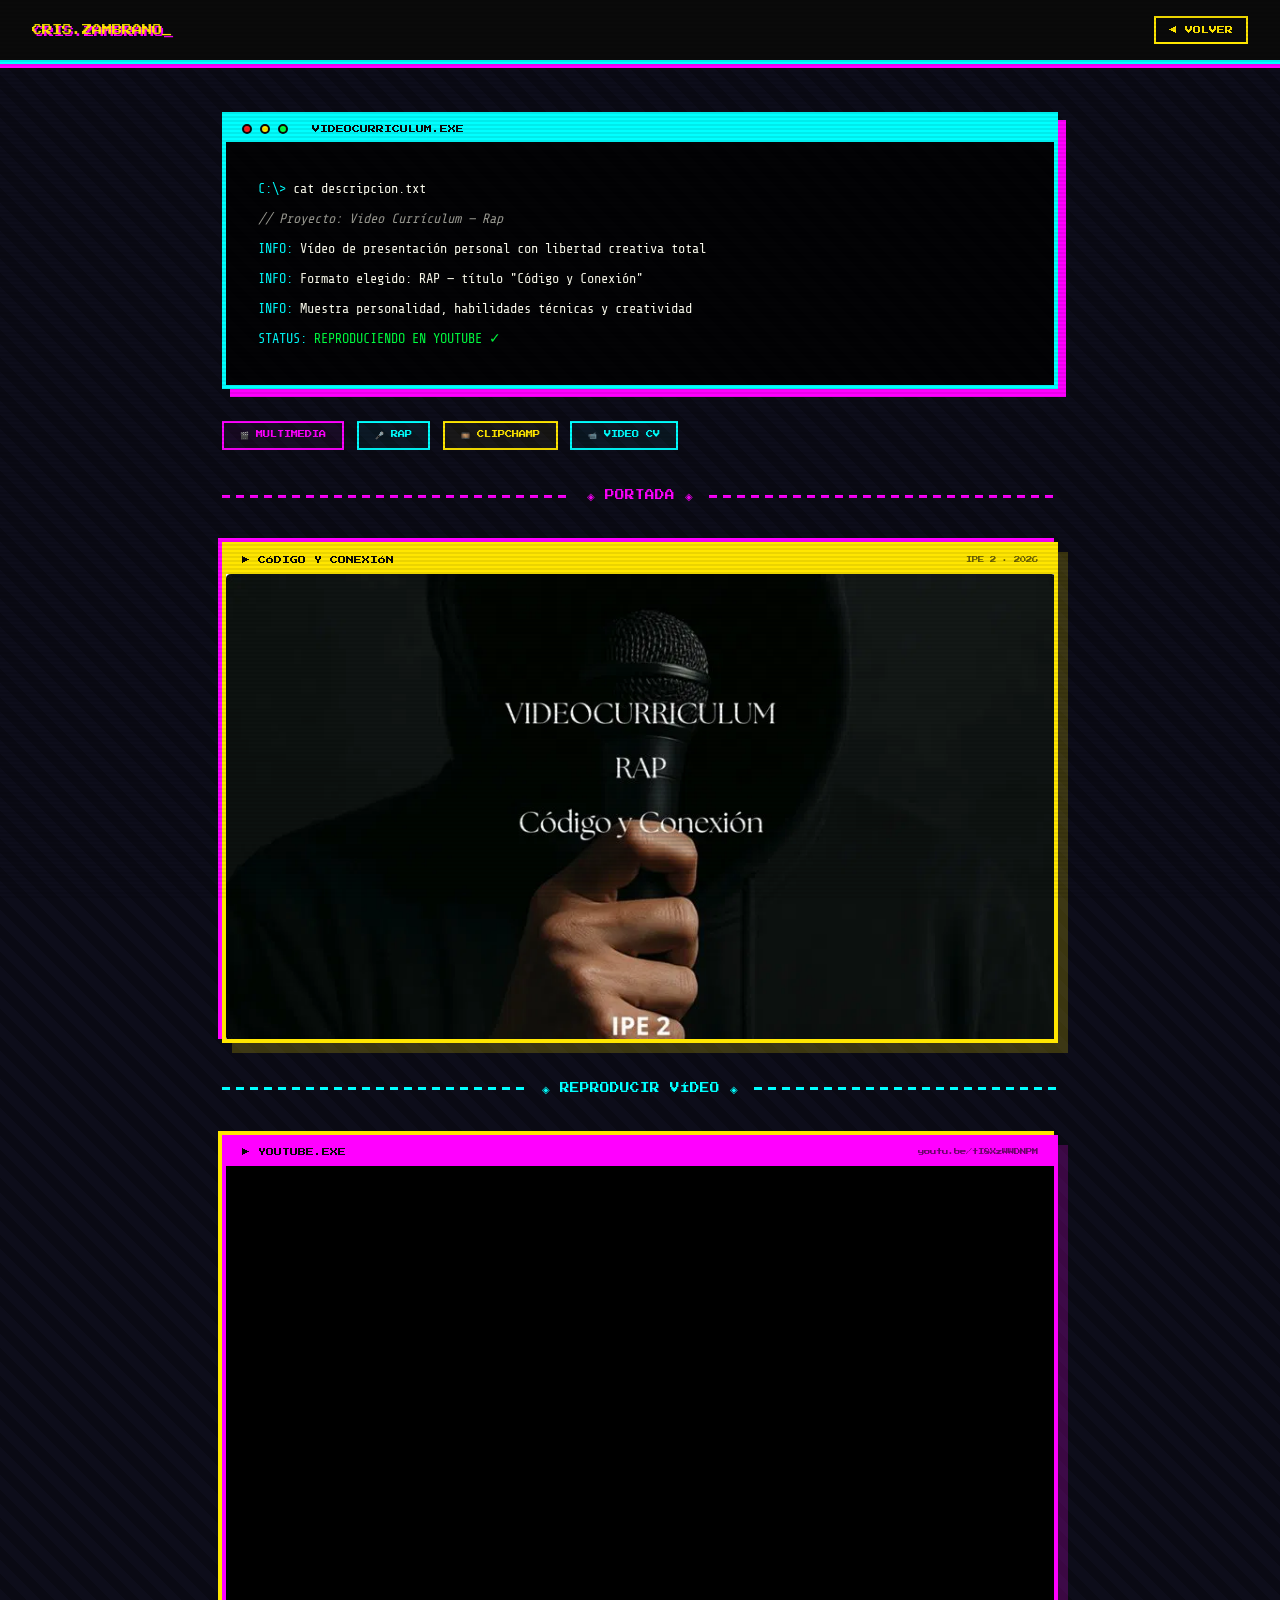
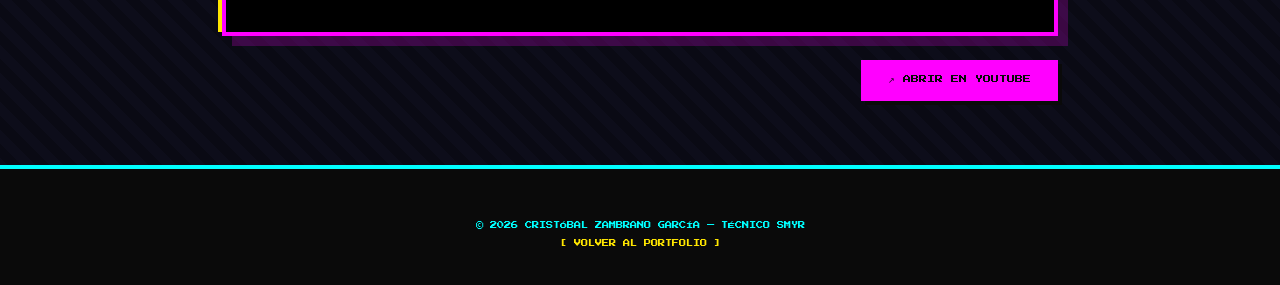
<file: proyectos/videocurriculum.html>
<!DOCTYPE html>
<html lang="es">
<head>
<meta charset="UTF-8">
<meta name="viewport" content="width=device-width, initial-scale=1.0">
<title>Video Currículum — Cristóbal Zambrano</title>
<link rel="stylesheet" href="proyecto.css">
</head>
<body>
<nav>
  <span class="nav-logo">CRIS.ZAMBRANO_</span>
  <a href="../index.html" class="nav-back">◀ VOLVER</a>
</nav>
<div class="terminal-header">
  <div class="th-window">
    <div class="th-bar"><span class="th-dot r"></span><span class="th-dot y"></span><span class="th-dot g"></span>&nbsp; VIDEOCURRICULUM.EXE</div>
    <div class="th-body">
      <div class="th-line"><span class="p">C:\&gt; </span><span class="v">cat descripcion.txt</span></div>
      <div class="th-line"><span class="c">// Proyecto: Video Currículum — Rap</span></div>
      <div class="th-line"><span class="p">INFO: </span><span class="v">Vídeo de presentación personal con libertad creativa total</span></div>
      <div class="th-line"><span class="p">INFO: </span><span class="v">Formato elegido: RAP — título "Código y Conexión"</span></div>
      <div class="th-line"><span class="p">INFO: </span><span class="v">Muestra personalidad, habilidades técnicas y creatividad</span></div>
      <div class="th-line"><span class="p">STATUS: </span><span style="color:var(--green);">REPRODUCIENDO EN YOUTUBE ✓</span></div>
    </div>
  </div>
</div>
<div class="tags-row">
  <span class="tag tag-magenta">🎬 MULTIMEDIA</span>
  <span class="tag tag-cyan">🎤 RAP</span>
  <span class="tag tag-yellow">🎞️ CLIPCHAMP</span>
  <span class="tag tag-cyan">📹 VIDEO CV</span>
</div>
<div class="retro-divider"><span>◈ PORTADA ◈</span></div>
<div class="preview-section">
  <div class="preview-frame">
    <div class="preview-bar"><span>▶ CÓDIGO Y CONEXIÓN</span><span>IPE 2 · 2026</span></div>
    <img src="../img/videocv1.png" alt="Video Currículum RAP">
  </div>
</div>
<div class="retro-divider2"><span>◈ REPRODUCIR VÍDEO ◈</span></div>
<div class="video-section">
  <div class="video-frame">
    <div class="video-bar"><span>▶ YOUTUBE.EXE</span><span>youtu.be/tI8XzWWDNPM</span></div>
    <div class="yt-wrap"><iframe src="https://www.youtube.com/embed/tI8XzWWDNPM" allowfullscreen></iframe></div>
  </div>
</div>
<div class="btn-wrap">
  <a href="https://www.youtube.com/watch?v=tI8XzWWDNPM" class="btn-full" target="_blank">↗ ABRIR EN YOUTUBE</a>
</div>
<footer>
  <p>© 2026 CRISTÓBAL ZAMBRANO GARCÍA — TÉCNICO SMYR</p>
  <p><a href="../index.html">[ VOLVER AL PORTFOLIO ]</a></p>
</footer>
</body>
</html>
</file>
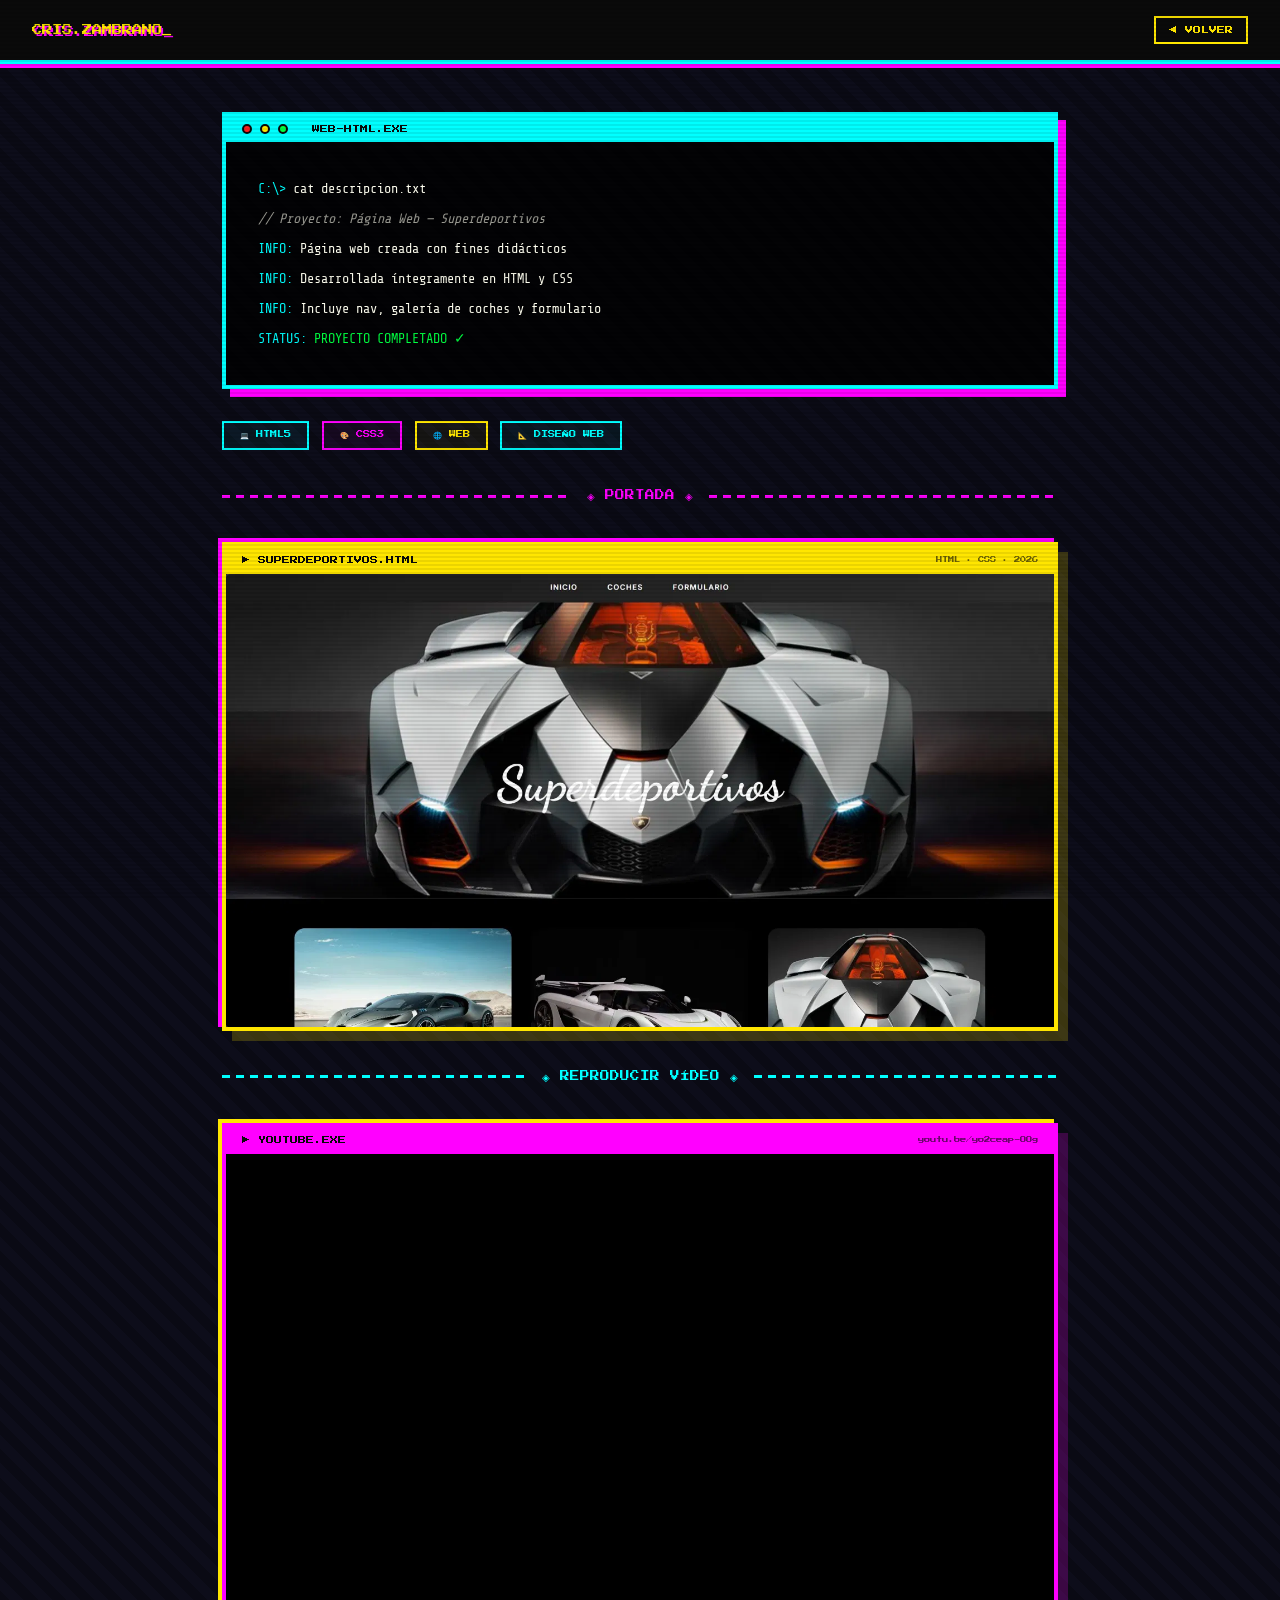
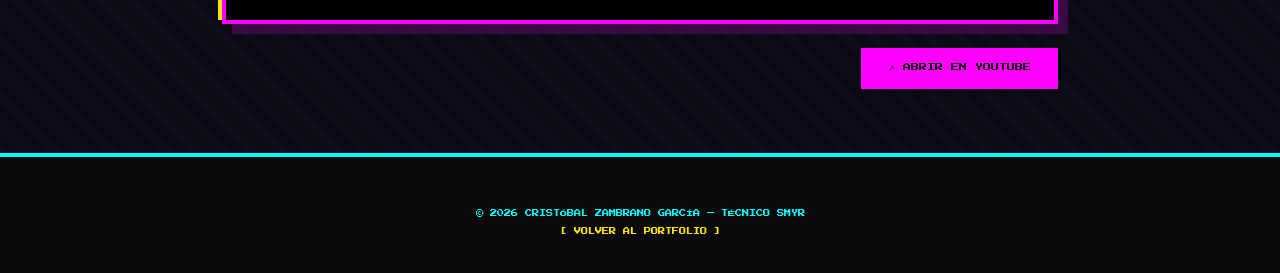
<file: proyectos/web-html.html>
<!DOCTYPE html>
<html lang="es">
<head>
<meta charset="UTF-8">
<meta name="viewport" content="width=device-width, initial-scale=1.0">
<title>Web HTML — Cristóbal Zambrano</title>
<link rel="stylesheet" href="proyecto.css">
</head>
<body>
<nav>
  <span class="nav-logo">CRIS.ZAMBRANO_</span>
  <a href="../index.html" class="nav-back">◀ VOLVER</a>
</nav>
<div class="terminal-header">
  <div class="th-window">
    <div class="th-bar"><span class="th-dot r"></span><span class="th-dot y"></span><span class="th-dot g"></span>&nbsp; WEB-HTML.EXE</div>
    <div class="th-body">
      <div class="th-line"><span class="p">C:\&gt; </span><span class="v">cat descripcion.txt</span></div>
      <div class="th-line"><span class="c">// Proyecto: Página Web — Superdeportivos</span></div>
      <div class="th-line"><span class="p">INFO: </span><span class="v">Página web creada con fines didácticos</span></div>
      <div class="th-line"><span class="p">INFO: </span><span class="v">Desarrollada íntegramente en HTML y CSS</span></div>
      <div class="th-line"><span class="p">INFO: </span><span class="v">Incluye nav, galería de coches y formulario</span></div>
      <div class="th-line"><span class="p">STATUS: </span><span style="color:var(--green);">PROYECTO COMPLETADO ✓</span></div>
    </div>
  </div>
</div>
<div class="tags-row">
  <span class="tag tag-cyan">💻 HTML5</span>
  <span class="tag tag-magenta">🎨 CSS3</span>
  <span class="tag tag-yellow">🌐 WEB</span>
  <span class="tag tag-cyan">📐 DISEÑO WEB</span>
</div>
<div class="retro-divider"><span>◈ PORTADA ◈</span></div>
<div class="preview-section">
  <div class="preview-frame">
    <div class="preview-bar"><span>▶ SUPERDEPORTIVOS.HTML</span><span>HTML · CSS · 2026</span></div>
    <img src="../img/superdeportivos.png" alt="Web Superdeportivos">
  </div>
</div>
<div class="retro-divider2"><span>◈ REPRODUCIR VÍDEO ◈</span></div>
<div class="video-section">
  <div class="video-frame">
    <div class="video-bar"><span>▶ YOUTUBE.EXE</span><span>youtu.be/yo2ceap-OOg</span></div>
    <div class="yt-wrap"><iframe src="https://www.youtube.com/embed/yo2ceap-OOg" allowfullscreen></iframe></div>
  </div>
</div>
<div class="btn-wrap">
  <a href="https://youtu.be/yo2ceap-OOg" class="btn-full" target="_blank">↗ ABRIR EN YOUTUBE</a>
</div>
<footer>
  <p>© 2026 CRISTÓBAL ZAMBRANO GARCÍA — TÉCNICO SMYR</p>
  <p><a href="../index.html">[ VOLVER AL PORTFOLIO ]</a></p>
</footer>
</body>
</html>
</file>
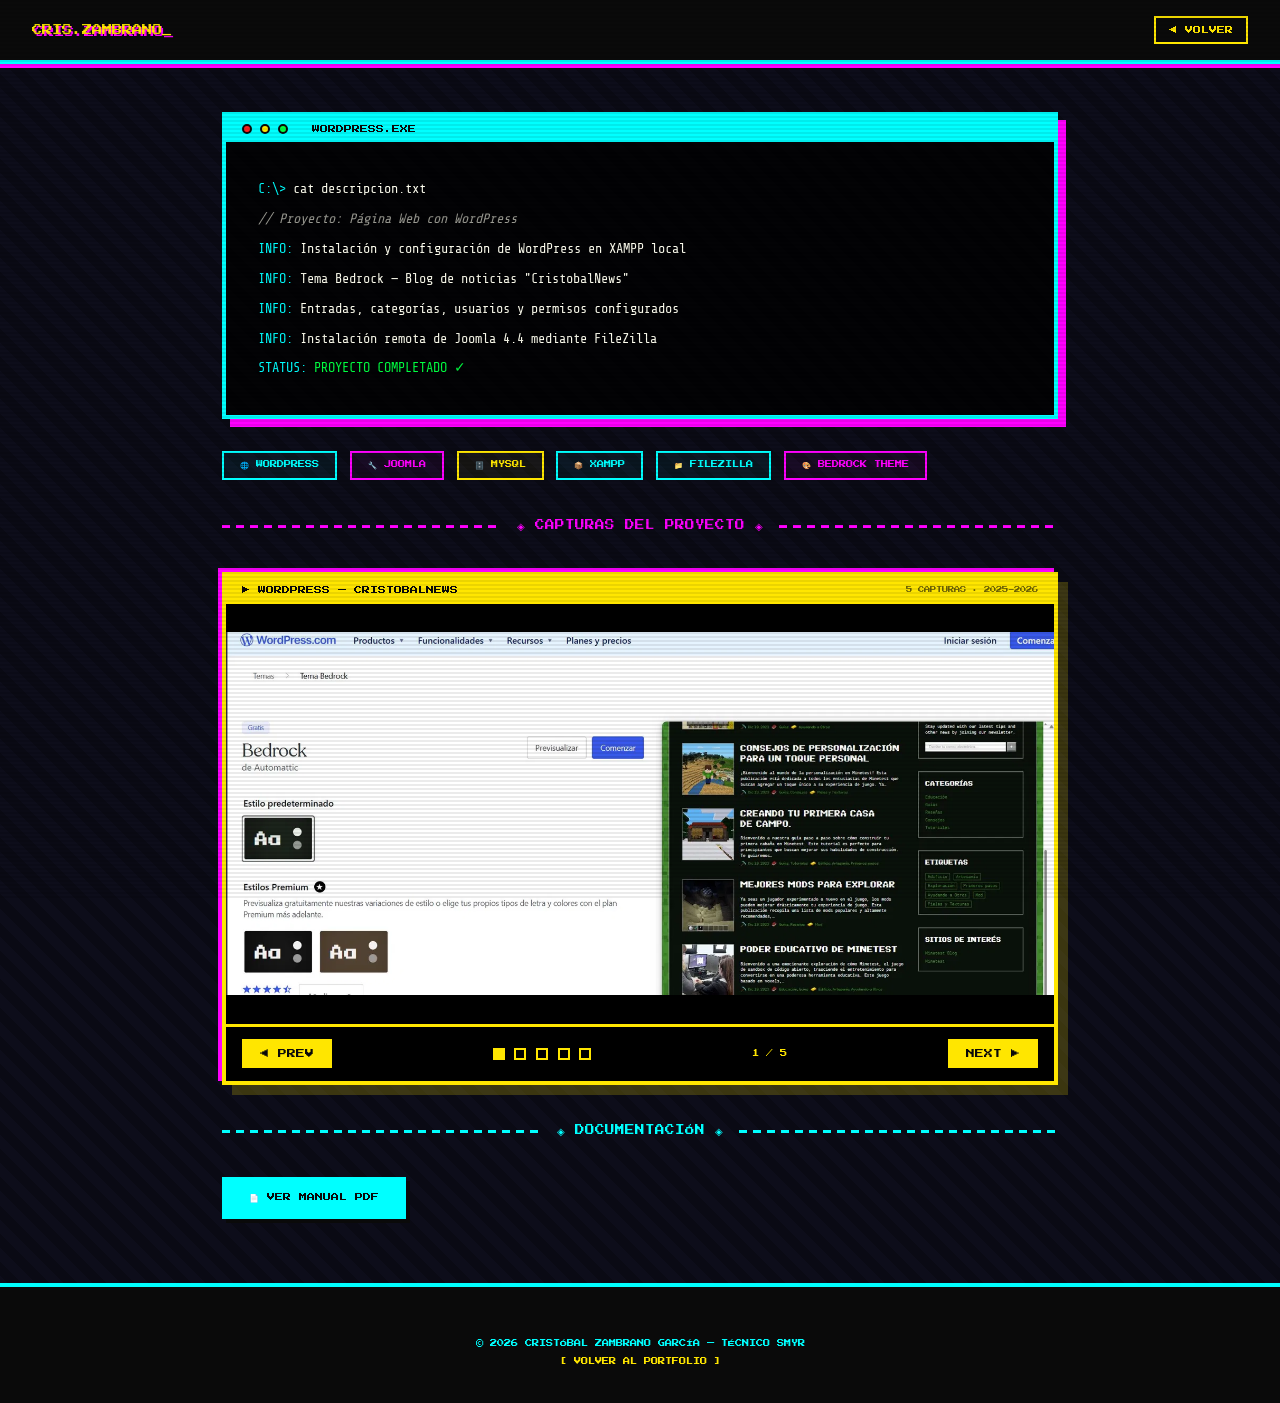
<file: proyectos/wordpress.html>
<!DOCTYPE html>
<html lang="es">
<head>
<meta charset="UTF-8">
<meta name="viewport" content="width=device-width, initial-scale=1.0">
<title>WordPress — Cristóbal Zambrano</title>
<link rel="stylesheet" href="proyecto.css">
<style>
  /* CARRUSEL */
  .carousel-section { max-width:900px; margin:0 auto; padding:0 2rem; position:relative; z-index:1; }
  .carousel-frame {
    border:4px solid var(--yellow);
    box-shadow:10px 10px 0 rgba(255,230,0,0.2), -4px -4px 0 var(--magenta);
    background:#000;
  }
  .carousel-bar {
    background:var(--yellow); color:var(--black);
    font-family:"Press Start 2P",monospace; font-size:0.5rem;
    padding:0.6rem 1rem;
    display:flex; align-items:center; justify-content:space-between;
  }
  .carousel-bar span:last-child { font-size:0.4rem; opacity:0.6; }
  .carousel-inner { position:relative; overflow:hidden; height:420px; }
  .carousel-slide {
    position:absolute; inset:0;
    opacity:0; transition:opacity 0.6s ease;
    display:flex; align-items:center; justify-content:center;
    background:#000;
  }
  .carousel-slide.active { opacity:1; }
  .carousel-slide img {
    width:100%; height:100%; object-fit:contain;
    display:block;
  }
  .carousel-controls {
    display:flex; align-items:center; justify-content:space-between;
    padding:0.8rem 1rem;
    background:rgba(0,0,0,0.8);
    border-top:3px solid var(--yellow);
  }
  .carousel-btn {
    font-family:"Press Start 2P",monospace; font-size:0.55rem;
    color:var(--black); background:var(--yellow);
    border:2px solid var(--yellow); padding:0.5rem 1rem;
    cursor:pointer; transition:all 0.15s;
  }
  .carousel-btn:hover { box-shadow:3px 3px 0 var(--black); transform:translate(-2px,-2px); }
  .carousel-dots { display:flex; gap:0.6rem; }
  .carousel-dot {
    width:12px; height:12px;
    border:2px solid var(--yellow);
    background:transparent; cursor:pointer;
    transition:background 0.2s;
  }
  .carousel-dot.active { background:var(--yellow); }
  .carousel-counter {
    font-family:"Press Start 2P",monospace; font-size:0.45rem;
    color:var(--yellow);
  }

  /* BOTÓN PDF */
  .pdf-wrap { max-width:900px; margin:1.5rem auto 0; padding:0 2rem; position:relative; z-index:1; display:flex; gap:1rem; flex-wrap:wrap; }
  .btn-pdf {
    font-family:"Press Start 2P",monospace; font-size:0.5rem;
    color:var(--black); background:var(--cyan);
    border:3px solid var(--cyan); padding:0.8rem 1.5rem;
    box-shadow:4px 4px 0 var(--black);
    text-decoration:none; transition:all 0.15s;
  }
  .btn-pdf:hover { box-shadow:6px 6px 0 var(--black); transform:translate(-2px,-2px); }
  /* btn-full como botón nativo */
  button.btn-full {
    font-family:"Press Start 2P",monospace; font-size:0.5rem;
    color:var(--black); background:var(--magenta);
    border:3px solid var(--magenta); padding:0.8rem 1.5rem;
    box-shadow:4px 4px 0 var(--black);
    cursor:pointer; transition:all 0.15s; text-decoration:none;
  }
  button.btn-full:hover { box-shadow:6px 6px 0 var(--black); transform:translate(-2px,-2px); }
</style>
</head>
<body>

<nav>
  <span class="nav-logo">CRIS.ZAMBRANO_</span>
  <a href="../index.html" class="nav-back">◀ VOLVER</a>
</nav>

<div class="terminal-header">
  <div class="th-window">
    <div class="th-bar">
      <span class="th-dot r"></span><span class="th-dot y"></span><span class="th-dot g"></span>
      &nbsp; WORDPRESS.EXE
    </div>
    <div class="th-body">
      <div class="th-line"><span class="p">C:\&gt; </span><span class="v">cat descripcion.txt</span></div>
      <div class="th-line"><span class="c">// Proyecto: Página Web con WordPress</span></div>
      <div class="th-line"><span class="p">INFO: </span><span class="v">Instalación y configuración de WordPress en XAMPP local</span></div>
      <div class="th-line"><span class="p">INFO: </span><span class="v">Tema Bedrock — Blog de noticias "CristobalNews"</span></div>
      <div class="th-line"><span class="p">INFO: </span><span class="v">Entradas, categorías, usuarios y permisos configurados</span></div>
      <div class="th-line"><span class="p">INFO: </span><span class="v">Instalación remota de Joomla 4.4 mediante FileZilla</span></div>
      <div class="th-line"><span class="p">STATUS: </span><span style="color:var(--green);">PROYECTO COMPLETADO ✓</span></div>
    </div>
  </div>
</div>

<div class="tags-row">
  <span class="tag tag-cyan">🌐 WORDPRESS</span>
  <span class="tag tag-magenta">🔧 JOOMLA</span>
  <span class="tag tag-yellow">🗄️ MYSQL</span>
  <span class="tag tag-cyan">📦 XAMPP</span>
  <span class="tag tag-cyan">📁 FILEZILLA</span>
  <span class="tag tag-magenta">🎨 BEDROCK THEME</span>
</div>

<div class="retro-divider"><span>◈ CAPTURAS DEL PROYECTO ◈</span></div>

<div class="carousel-section">
  <div class="carousel-frame">
    <div class="carousel-bar">
      <span>▶ WORDPRESS — CRISTOBALNEWS</span>
      <span>5 CAPTURAS · 2025-2026</span>
    </div>
    <div class="carousel-inner">
      <div class="carousel-slide active">
        <img src="../img/imagen1.png" alt="Captura 1 — WordPress CristobalNews">
      </div>
      <div class="carousel-slide">
        <img src="../img/imagen2.png" alt="Captura 2 — WordPress CristobalNews">
      </div>
      <div class="carousel-slide">
        <img src="../img/imagen3.png" alt="Captura 3 — WordPress CristobalNews">
      </div>
      <div class="carousel-slide">
        <img src="../img/imagen4.png" alt="Captura 4 — WordPress CristobalNews">
      </div>
      <div class="carousel-slide">
        <img src="../img/imagen5.png" alt="Captura 5 — WordPress CristobalNews">
      </div>
    </div>
    <div class="carousel-controls">
      <button class="carousel-btn" onclick="prevSlide()">◀ PREV</button>
      <div class="carousel-dots" id="dots">
        <div class="carousel-dot active" onclick="goToSlide(0)"></div>
        <div class="carousel-dot" onclick="goToSlide(1)"></div>
        <div class="carousel-dot" onclick="goToSlide(2)"></div>
        <div class="carousel-dot" onclick="goToSlide(3)"></div>
        <div class="carousel-dot" onclick="goToSlide(4)"></div>
      </div>
      <span class="carousel-counter" id="counter">1 / 5</span>
      <button class="carousel-btn" onclick="nextSlide()">NEXT ▶</button>
    </div>
  </div>
</div>

<div class="retro-divider2"><span>◈ DOCUMENTACIÓN ◈</span></div>

<div class="pdf-wrap">
  <a href="../Manualwordpressyjoomla.pdf" class="btn-pdf" target="_blank" rel="noopener">📄 VER MANUAL PDF</a>
</div>

<footer>
  <p>© 2026 CRISTÓBAL ZAMBRANO GARCÍA — TÉCNICO SMYR</p>
  <p><a href="../index.html">[ VOLVER AL PORTFOLIO ]</a></p>
</footer>

<script>
  let current = 0;
  const slides = document.querySelectorAll('.carousel-slide');
  const dots = document.querySelectorAll('.carousel-dot');
  const counter = document.getElementById('counter');

  function goToSlide(n) {
    slides[current].classList.remove('active');
    dots[current].classList.remove('active');
    current = (n + slides.length) % slides.length;
    slides[current].classList.add('active');
    dots[current].classList.add('active');
    counter.textContent = (current + 1) + ' / ' + slides.length;
  }
  function nextSlide() { goToSlide(current + 1); }
  function prevSlide() { goToSlide(current - 1); }

  // Auto-avance cada 4 segundos
  setInterval(nextSlide, 4000);</script>

</body>
</html>
</file>
<file: style.css>
:root {
    --yellow: #FFE600;
    --cyan: #00FFFF;
    --magenta: #FF00FF;
    --green: #00FF41;
    --red: #FF2020;
    --black: #0a0a0a;
    --white: #FFFFF0;
    --bg: #0a0a0a;
    --tile: repeating-linear-gradient(
      45deg,
      #0d0d1a 0px, #0d0d1a 10px,
      #0a0a14 10px, #0a0a14 20px
    );
  }

  * { box-sizing: border-box; margin: 0; padding: 0; }
  html { scroll-behavior: smooth; }

  body {
    font-family: 'Share Tech Mono', monospace;
    background: var(--bg);
    background-image: var(--tile);
    color: var(--white);
    overflow-x: hidden;
    cursor: crosshair;
  }

  body::before {
    content: '';
    position: fixed; inset: 0; z-index: 9999;
    pointer-events: none;
    background: repeating-linear-gradient(
      0deg, transparent, transparent 2px,
      rgba(0,0,0,0.08) 2px, rgba(0,0,0,0.08) 4px
    );
  }

  /* MARQUEE */
  .marquee-bar {
    background: var(--yellow); color: var(--black);
    font-family: 'Press Start 2P', monospace; font-size: 0.6rem;
    padding: 0.5rem 0; overflow: hidden; white-space: nowrap;
    border-bottom: 4px solid var(--black);
  }
  .marquee-inner { display: inline-block; animation: marquee 20s linear infinite; }
  @keyframes marquee { from { transform: translateX(100vw); } to { transform: translateX(-100%); } }

  /* NAV */
  nav {
    position: sticky; top: 0; z-index: 100;
    background: var(--black);
    border-bottom: 4px solid var(--cyan);
    display: flex; align-items: stretch;
    box-shadow: 0 4px 0 var(--magenta);
  }
  .nav-logo {
    font-family: 'Press Start 2P', monospace; font-size: 0.65rem;
    color: var(--yellow); padding: 1rem 1.5rem;
    border-right: 4px solid var(--cyan);
    text-decoration: none; display: flex; align-items: center;
    text-shadow: 2px 2px var(--magenta); white-space: nowrap;
  }
  .nav-links { display: flex; list-style: none; overflow-x: auto; }
  .nav-links a {
    display: flex; align-items: center;
    padding: 0 1.1rem; color: var(--cyan); text-decoration: none;
    font-family: 'Press Start 2P', monospace; font-size: 0.5rem;
    border-right: 2px solid rgba(0,255,255,0.15);
    transition: background 0.1s, color 0.1s; white-space: nowrap;
  }
  .nav-links a:hover { background: var(--cyan); color: var(--black); }

  /* HERO */
  #inicio {
    min-height: 100vh; display: flex; align-items: center; justify-content: center;
    padding: 4rem 2rem; position: relative; overflow: hidden;
    border-bottom: 6px solid var(--yellow);
  }
  .hero-inner {
    max-width: 1000px; width: 100%;
    display: grid; grid-template-columns: 1fr auto;
    gap: 3rem; align-items: center;
  }
  .hero-window {
    border: 4px solid var(--cyan);
    box-shadow: 8px 8px 0 var(--magenta), 16px 16px 0 rgba(0,255,255,0.1);
    background: rgba(0,0,0,0.7);
  }
  .window-bar {
    background: var(--cyan); color: var(--black);
    font-family: 'Press Start 2P', monospace; font-size: 0.55rem;
    padding: 0.5rem 0.8rem; display: flex; align-items: center; gap: 0.5rem;
  }
  .win-dot { width: 12px; height: 12px; border: 2px solid var(--black); display: inline-block; }
  .win-dot.red { background: var(--red); }
  .win-dot.yellow { background: var(--yellow); }
  .win-dot.green { background: var(--green); }
  .window-body { padding: 2rem; }
  .blink { animation: blink 1s step-end infinite; }
  @keyframes blink { 50% { opacity: 0; } }

  .hero-tag { font-family: 'Press Start 2P', monospace; font-size: 0.55rem; color: var(--green); margin-bottom: 1.5rem; }
  .hero-name {
    font-family: 'Press Start 2P', monospace;
    font-size: clamp(1.2rem, 3vw, 2rem); line-height: 1.4;
    color: var(--yellow); text-shadow: 3px 3px var(--magenta);
    margin-bottom: 1rem;
  }
  .hero-title { font-family: 'VT323', monospace; font-size: 1.5rem; color: var(--cyan); margin-bottom: 2rem; line-height: 1.3; }
  .hero-btns { display: flex; gap: 1rem; flex-wrap: wrap; }

  .btn {
    font-family: 'Press Start 2P', monospace; font-size: 0.55rem;
    padding: 0.8rem 1.2rem; border: 3px solid; cursor: pointer;
    text-decoration: none; display: inline-block;
    transition: transform 0.1s, box-shadow 0.1s; text-transform: uppercase;
  }
  .btn:active { transform: translate(3px,3px); box-shadow: none !important; }
  .btn-yellow {
    background: var(--yellow); color: var(--black); border-color: var(--yellow);
    box-shadow: 4px 4px 0 var(--black);
  }
  .btn-yellow:hover { box-shadow: 6px 6px 0 var(--black); transform: translate(-2px,-2px); }
  .btn-cyan {
    background: transparent; color: var(--cyan); border-color: var(--cyan);
    box-shadow: 4px 4px 0 var(--cyan);
  }
  .btn-cyan:hover { box-shadow: 6px 6px 0 var(--cyan); transform: translate(-2px,-2px); }

  .hero-avatar {
    width: 200px; height: 200px;
    border: 6px solid var(--magenta);
    box-shadow: 8px 8px 0 var(--yellow), -4px -4px 0 var(--cyan);
    background: #111;
    display: flex; align-items: center; justify-content: center;
    flex-direction: column; gap: 0.5rem;
    font-family: 'Press Start 2P', monospace; font-size: 0.5rem;
    color: var(--magenta); text-align: center; line-height: 1.6;
    flex-shrink: 0; position: relative; overflow: hidden;
  }
  .avatar-pixel { font-size: 4rem; line-height: 1; }
  .avatar-hint { font-size: 0.4rem; color: rgba(255,255,255,0.3); margin-top: 0.5rem; }
  .corner { position: absolute; width: 20px; height: 20px; border-color: var(--yellow); border-style: solid; }
  .corner.tl { top: 10px; left: 10px; border-width: 3px 0 0 3px; }
  .corner.tr { top: 10px; right: 10px; border-width: 3px 3px 0 0; }
  .corner.bl { bottom: 10px; left: 10px; border-width: 0 0 3px 3px; }
  .corner.br { bottom: 10px; right: 10px; border-width: 0 3px 3px 0; }

  /* SECCIONES */
  .section { padding: 5rem 2rem; max-width: 1100px; margin: 0 auto; }
  .section-full { padding: 5rem 0; border-top: 4px solid var(--yellow); border-bottom: 4px solid var(--yellow); background: rgba(255,230,0,0.03); }
  .section-full .section { padding-top: 0; padding-bottom: 0; }

  .section-header { display: flex; align-items: center; gap: 1.5rem; margin-bottom: 3rem; }
  .section-num { font-family: 'Press Start 2P', monospace; font-size: 0.55rem; color: var(--magenta); border: 2px solid var(--magenta); padding: 0.3rem 0.5rem; white-space: nowrap; }
  .section-title { font-family: 'Press Start 2P', monospace; font-size: clamp(0.9rem, 2.5vw, 1.4rem); color: var(--yellow); text-shadow: 3px 3px 0 rgba(255,0,255,0.4); line-height: 1.4; }
  .section-line { flex: 1; height: 3px; background: repeating-linear-gradient(90deg, var(--yellow) 0, var(--yellow) 8px, transparent 8px, transparent 14px); }

  /* SOBRE MÍ */
  .sobre-grid { display: grid; grid-template-columns: 1.4fr 1fr; gap: 3rem; }
  .terminal-box { border: 3px solid var(--green); background: rgba(0,255,65,0.04); box-shadow: 6px 6px 0 rgba(0,255,65,0.2); }
  .terminal-bar { background: var(--green); color: var(--black); font-family: 'Press Start 2P', monospace; font-size: 0.5rem; padding: 0.4rem 0.8rem; }
  .terminal-body { padding: 1.5rem; font-family: 'Share Tech Mono', monospace; font-size: 0.95rem; color: var(--green); line-height: 1.9; }
  .terminal-body .prompt { color: var(--cyan); }
  .terminal-body .output { color: rgba(255,255,240,0.8); margin-left: 1rem; }

  .skill-boxes { display: flex; flex-direction: column; gap: 1rem; }
  .skill-box { border: 3px solid var(--magenta); padding: 1rem; box-shadow: 4px 4px 0 var(--magenta); background: rgba(255,0,255,0.04); transition: transform 0.1s; }
  .skill-box:hover { transform: translate(-3px,-3px); }
  .skill-box h4 { font-family: 'Press Start 2P', monospace; font-size: 0.55rem; color: var(--magenta); margin-bottom: 0.5rem; }
  .skill-box p { font-size: 0.85rem; color: rgba(255,255,240,0.7); }

  /* FORMACIÓN */
  .form-grid { display: grid; grid-template-columns: 1fr 1fr; gap: 3rem; }
  .retro-list { list-style: none; }
  .retro-list li { border: 2px solid rgba(0,255,255,0.2); padding: 1.2rem; margin-bottom: 1rem; position: relative; background: rgba(0,255,255,0.02); transition: border-color 0.2s; }
  .retro-list li:hover { border-color: var(--cyan); }
  .retro-list li::before { content: '▶'; position: absolute; left: -1.5rem; top: 50%; transform: translateY(-50%); color: var(--cyan); font-size: 0.7rem; }
  .retro-year { font-family: 'Press Start 2P', monospace; font-size: 0.5rem; color: var(--yellow); margin-bottom: 0.4rem; }
  .retro-name { font-family: 'VT323', monospace; font-size: 1.3rem; color: var(--white); margin-bottom: 0.2rem; }
  .retro-sub { font-size: 0.82rem; color: rgba(255,255,240,0.5); }

  /* EXPERIENCIA */
  .exp-list { display: flex; flex-direction: column; gap: 1.5rem; }
  .exp-card { border: 3px solid var(--cyan); background: rgba(0,255,255,0.03); box-shadow: 6px 6px 0 rgba(0,255,255,0.15); display: grid; grid-template-columns: auto 1fr; transition: transform 0.1s; }
  .exp-card:hover { transform: translate(-4px,-4px); box-shadow: 10px 10px 0 rgba(0,255,255,0.15); }
  .exp-date-col { background: var(--cyan); color: var(--black); padding: 1.2rem 0.8rem; writing-mode: vertical-rl; font-family: 'Press Start 2P', monospace; font-size: 0.45rem; font-weight: bold; display: flex; align-items: center; justify-content: center; letter-spacing: 1px; }
  .exp-body { padding: 1.5rem; }
  .exp-company { font-family: 'Press Start 2P', monospace; font-size: 0.65rem; color: var(--yellow); margin-bottom: 0.4rem; text-shadow: 2px 2px 0 rgba(255,0,255,0.4); }
  .exp-role { font-family: 'VT323', monospace; font-size: 1.3rem; color: var(--cyan); margin-bottom: 0.3rem; }
  .exp-loc { font-size: 0.8rem; color: rgba(255,255,240,0.45); margin-bottom: 0.8rem; }
  .exp-desc { font-size: 0.88rem; color: rgba(255,255,240,0.75); line-height: 1.7; }

  /* HERRAMIENTAS */
  .tools-grid { display: grid; grid-template-columns: repeat(auto-fill, minmax(100px, 1fr)); gap: 0.8rem; }
  .tool-card { border: 3px solid rgba(255,230,0,0.3); padding: 1rem 0.5rem; display: flex; flex-direction: column; align-items: center; gap: 0.6rem; text-align: center; background: rgba(255,230,0,0.03); transition: all 0.1s; cursor: default; }
  .tool-card:hover { border-color: var(--yellow); background: rgba(255,230,0,0.08); transform: translate(-2px,-2px); box-shadow: 4px 4px 0 var(--yellow); }
  .tool-icon { font-size: 1.8rem; line-height: 1; }
  .tool-name { font-family: 'Press Start 2P', monospace; font-size: 0.4rem; color: var(--yellow); line-height: 1.5; }

  /* PROYECTOS */
  .projects-grid { display: grid; grid-template-columns: repeat(auto-fill, minmax(300px, 1fr)); gap: 1.5rem; }
  .project-card { border: 4px solid var(--magenta); background: rgba(255,0,255,0.03); box-shadow: 8px 8px 0 rgba(255,0,255,0.2); display: flex; flex-direction: column; transition: all 0.15s; }
  .project-card:hover { transform: translate(-5px,-5px); box-shadow: 13px 13px 0 rgba(255,0,255,0.25); }
  .project-imgs { display: grid; grid-template-columns: 1fr 1fr; height: 140px; border-bottom: 4px solid var(--magenta); overflow: hidden; }
  .project-img { width: 100%; height: 100%; object-fit: cover; image-rendering: pixelated; filter: saturate(1.3) contrast(1.1); transition: transform 0.3s; }
  .project-card:hover .project-img { transform: scale(1.08); }
  .project-img-placeholder { width: 100%; height: 100%; background: repeating-linear-gradient(-45deg, #1a001a 0, #1a001a 10px, #200020 10px, #200020 20px); display: flex; align-items: center; justify-content: center; font-size: 2.5rem; border-right: 2px solid var(--magenta); }
  .project-img-placeholder:last-child { border-right: none; }
  .project-body { padding: 1.3rem; flex: 1; display: flex; flex-direction: column; }
  .project-tag { font-family: 'Press Start 2P', monospace; font-size: 0.45rem; background: var(--magenta); color: var(--black); display: inline-block; padding: 0.3rem 0.6rem; margin-bottom: 0.8rem; }
  .project-title { font-family: 'Press Start 2P', monospace; font-size: 0.65rem; color: var(--white); margin-bottom: 0.7rem; line-height: 1.6; }
  .project-desc { font-size: 0.88rem; color: rgba(255,255,240,0.65); line-height: 1.7; flex: 1; }
  .project-link { display: inline-flex; align-items: center; gap: 0.5rem; margin-top: 1.2rem; font-family: 'Press Start 2P', monospace; font-size: 0.5rem; color: var(--magenta); text-decoration: none; border: 2px solid var(--magenta); padding: 0.5rem 0.8rem; transition: all 0.1s; }
  .project-link:hover { background: var(--magenta); color: var(--black); }

  /* CONTACTO */
  .contact-section { border: 5px solid var(--yellow); background: rgba(255,230,0,0.03); box-shadow: 10px 10px 0 var(--yellow); padding: 3rem; max-width: 900px; margin: 0 auto; }
  .contact-grid { display: grid; grid-template-columns: 1fr 1fr; gap: 3rem; }
  .contact-item { display: flex; align-items: center; gap: 1rem; border: 2px solid rgba(255,230,0,0.3); padding: 1rem; margin-bottom: 0.8rem; text-decoration: none; color: var(--white); transition: all 0.1s; background: rgba(255,230,0,0.02); }
  .contact-item:hover { border-color: var(--yellow); background: rgba(255,230,0,0.06); transform: translate(-3px,-3px); box-shadow: 5px 5px 0 rgba(255,230,0,0.3); }
  .contact-icon { font-size: 1.5rem; flex-shrink: 0; }
  .contact-label { font-family: 'Press Start 2P', monospace; font-size: 0.45rem; color: var(--yellow); margin-bottom: 0.3rem; }
  .contact-value { font-size: 0.88rem; color: rgba(255,255,240,0.8); }

  .retro-form { display: flex; flex-direction: column; gap: 0.8rem; }
  .retro-form input, .retro-form textarea { width: 100%; background: var(--black); border: 3px solid rgba(0,255,255,0.4); color: var(--cyan); font-family: 'Share Tech Mono', monospace; font-size: 0.95rem; padding: 0.8rem; outline: none; resize: none; transition: border-color 0.2s; }
  .retro-form input:focus, .retro-form textarea:focus { border-color: var(--cyan); }
  .retro-form input::placeholder, .retro-form textarea::placeholder { color: rgba(0,255,255,0.3); }

  /* FOOTER */
  footer { text-align: center; padding: 2rem; border-top: 6px solid var(--magenta); background: var(--black); font-family: 'Press Start 2P', monospace; font-size: 0.45rem; color: var(--magenta); line-height: 2.5; }
  footer a { color: var(--cyan); text-decoration: none; }
  footer a:hover { color: var(--yellow); }

  @media (max-width: 800px) {
    .hero-inner, .sobre-grid, .form-grid, .contact-grid { grid-template-columns: 1fr; }
    .hero-avatar { width: 140px; height: 140px; align-self: center; }
    .exp-card { grid-template-columns: 1fr; }
    .exp-date-col { writing-mode: horizontal-tb; padding: 0.6rem 1rem; }
    .nav-logo { font-size: 0.5rem; }
    .section { padding: 3rem 1.2rem; }
    .contact-section { padding: 2rem 1.2rem; box-shadow: 5px 5px 0 var(--yellow); }
  }
  /* ── TARJETAS PROYECTO ESTILO RAYMOND ── */
  .project-card-link {
    text-decoration: none; display: block;
  }
  .project-card {
    border: 4px solid var(--magenta);
    background: #000;
    box-shadow: 8px 8px 0 rgba(255,0,255,0.2);
    transition: all 0.2s;
    display: flex; flex-direction: column;
  }
  .project-card:hover {
    transform: translate(-4px,-4px);
    box-shadow: 12px 12px 0 rgba(255,0,255,0.3);
  }
  .project-card .project-imgs {
    height: 200px; border-bottom: 4px solid var(--magenta);
    overflow: hidden; position: relative;
  }
  .project-card .project-imgs img {
    position: absolute; top: 0; left: 0;
    width: 100%; height: 100%;
    object-fit: cover; object-position: center top;
    display: block;
  }
  .project-card-body {
    padding: 1.2rem 1.4rem;
    display: flex; flex-direction: column; gap: 1rem;
    background: rgba(255,0,255,0.04);
  }
  .project-card-body .project-title {
    font-family: 'Press Start 2P', monospace;
    font-size: 0.6rem; color: var(--white);
    line-height: 1.7; margin: 0;
  }
  .project-link-btn {
    display: inline-block;
    font-family: 'Press Start 2P', monospace;
    font-size: 0.5rem; color: var(--black);
    background: var(--yellow);
    border: 2px solid var(--yellow);
    padding: 0.6rem 1rem;
    box-shadow: 3px 3px 0 var(--black);
    text-align: center;
    transition: all 0.15s;
  }
  .project-card:hover .project-link-btn {
    box-shadow: 5px 5px 0 var(--black);
    transform: translate(-2px,-2px);
  }
</file>
<file: proyectos/proyecto.css>
@import url("https://fonts.googleapis.com/css2?family=Press+Start+2P&family=VT323&family=Share+Tech+Mono&display=swap");

:root {
  --yellow: #FFE600;
  --cyan: #00FFFF;
  --magenta: #FF00FF;
  --green: #00FF41;
  --black: #0a0a0a;
  --white: #FFFFF0;
  --muted: rgba(255,255,240,0.6);
}

*, *::before, *::after { box-sizing: border-box; margin: 0; padding: 0; }
html { scroll-behavior: smooth; }

body {
  font-family: "Share Tech Mono", monospace;
  background: #0a0a0a;
  background-image: repeating-linear-gradient(45deg, #0d0d1a 0px, #0d0d1a 10px, #0a0a14 10px, #0a0a14 20px);
  color: var(--white);
  min-height: 100vh;
}
body::before {
  content: "";
  position: fixed; inset: 0; z-index: 9999; pointer-events: none;
  background: repeating-linear-gradient(0deg, transparent, transparent 2px, rgba(0,0,0,0.08) 2px, rgba(0,0,0,0.08) 4px);
}

/* NAV */
nav {
  position: sticky; top: 0; z-index: 100;
  background: var(--black);
  border-bottom: 4px solid var(--cyan);
  display: flex; align-items: center; justify-content: space-between;
  padding: 1rem 2rem;
  box-shadow: 0 4px 0 var(--magenta);
}
.nav-logo {
  font-family: "Press Start 2P", monospace;
  font-size: 0.65rem; color: var(--yellow);
  text-shadow: 2px 2px var(--magenta);
}
.nav-back {
  font-family: "Press Start 2P", monospace;
  font-size: 0.5rem; color: var(--yellow);
  text-decoration: none;
  border: 2px solid var(--yellow);
  padding: 0.5rem 0.8rem;
  transition: all 0.15s;
}
.nav-back:hover { background: var(--yellow); color: var(--black); }

/* TERMINAL HEADER */
.terminal-header {
  max-width: 900px; margin: 3rem auto 0; padding: 0 2rem;
  position: relative; z-index: 1;
}
.th-window {
  border: 4px solid var(--cyan);
  box-shadow: 8px 8px 0 var(--magenta);
  background: rgba(0,0,0,0.8);
}
.th-bar {
  background: var(--cyan); color: var(--black);
  font-family: "Press Start 2P", monospace;
  font-size: 0.5rem; padding: 0.5rem 1rem;
  display: flex; align-items: center; gap: 0.5rem;
}
.th-dot { width: 10px; height: 10px; border-radius: 50%; border: 2px solid var(--black); display: inline-block; }
.th-dot.r { background: #FF2020; }
.th-dot.y { background: var(--yellow); }
.th-dot.g { background: var(--green); }
.th-body { padding: 2rem; }
.th-line { font-size: 0.85rem; color: var(--green); line-height: 2.2; }
.th-line .p { color: var(--cyan); }
.th-line .v { color: var(--white); }
.th-line .c { color: var(--muted); font-style: italic; }

/* TAGS */
.tags-row {
  max-width: 900px; margin: 2rem auto 0; padding: 0 2rem;
  display: flex; flex-wrap: wrap; gap: 0.8rem;
  position: relative; z-index: 1;
}
.tag {
  font-family: "Press Start 2P", monospace;
  font-size: 0.45rem; padding: 0.5rem 1rem;
  border: 2px solid; transition: all 0.15s; cursor: default;
}
.tag-cyan  { color: var(--cyan);    border-color: var(--cyan);    background: rgba(0,255,255,0.05); }
.tag-cyan:hover    { background: rgba(0,255,255,0.12);  transform: translate(-2px,-2px); box-shadow: 3px 3px 0 var(--cyan); }
.tag-yellow{ color: var(--yellow);  border-color: var(--yellow);  background: rgba(255,230,0,0.05); }
.tag-yellow:hover  { background: rgba(255,230,0,0.12);  transform: translate(-2px,-2px); box-shadow: 3px 3px 0 var(--yellow); }
.tag-magenta{color: var(--magenta); border-color: var(--magenta); background: rgba(255,0,255,0.05); }
.tag-magenta:hover { background: rgba(255,0,255,0.12);  transform: translate(-2px,-2px); box-shadow: 3px 3px 0 var(--magenta); }

/* DIVISORES */
.retro-divider, .retro-divider2 {
  max-width: 900px; margin: 2.5rem auto; padding: 0 2rem;
  position: relative; z-index: 1;
  display: flex; align-items: center; gap: 1rem;
}
.retro-divider::before, .retro-divider::after {
  content: ""; flex: 1; height: 3px;
  background: repeating-linear-gradient(90deg, var(--magenta) 0, var(--magenta) 8px, transparent 8px, transparent 14px);
}
.retro-divider span { font-family: "Press Start 2P", monospace; font-size: 0.6rem; color: var(--magenta); white-space: nowrap; }
.retro-divider2::before, .retro-divider2::after {
  content: ""; flex: 1; height: 3px;
  background: repeating-linear-gradient(90deg, var(--cyan) 0, var(--cyan) 8px, transparent 8px, transparent 14px);
}
.retro-divider2 span { font-family: "Press Start 2P", monospace; font-size: 0.6rem; color: var(--cyan); white-space: nowrap; }

/* PORTADA */
.preview-section { max-width: 900px; margin: 0 auto; padding: 0 2rem; position: relative; z-index: 1; }
.preview-frame {
  border: 4px solid var(--yellow);
  box-shadow: 10px 10px 0 rgba(255,230,0,0.2), -4px -4px 0 var(--magenta);
  background: #000;
}
.preview-bar {
  background: var(--yellow); color: var(--black);
  font-family: "Press Start 2P", monospace; font-size: 0.5rem;
  padding: 0.6rem 1rem;
  display: flex; align-items: center; justify-content: space-between;
}
.preview-bar span:last-child { font-size: 0.4rem; opacity: 0.6; }
.preview-frame img { width: 100%; display: block; }

/* FORMULARIO EMBEBIDO */
.form-section { max-width: 900px; margin: 0 auto; padding: 0 2rem; position: relative; z-index: 1; }
.form-ticket {
  border: 4px solid var(--yellow);
  box-shadow: 10px 10px 0 rgba(255,230,0,0.2), -4px -4px 0 var(--magenta);
  background: #000;
}
.form-ticket-header {
  background: var(--yellow); color: var(--black);
  font-family: "Press Start 2P", monospace; font-size: 0.5rem;
  padding: 0.6rem 1rem;
  display: flex; align-items: center; justify-content: space-between;
}
.ticket-num { font-size: 0.45rem; opacity: 0.6; }
.form-ticket iframe { width: 100%; height: 600px; border: none; display: block; }

/* VÍDEO */
.video-section { max-width: 900px; margin: 0 auto; padding: 0 2rem; position: relative; z-index: 1; }
.video-frame {
  border: 4px solid var(--magenta);
  box-shadow: 10px 10px 0 rgba(255,0,255,0.2), -4px -4px 0 var(--yellow);
}
.video-bar {
  background: var(--magenta); color: var(--black);
  font-family: "Press Start 2P", monospace; font-size: 0.5rem;
  padding: 0.6rem 1rem;
  display: flex; align-items: center; justify-content: space-between;
}
.video-bar span:last-child { font-size: 0.4rem; opacity: 0.6; }
.yt-wrap { position: relative; padding-bottom: 56.25%; height: 0; overflow: hidden; background: #000; }
.yt-wrap iframe { position: absolute; top: 0; left: 0; width: 100%; height: 100%; border: none; }

/* BOTÓN */
.btn-wrap {
  max-width: 900px; margin: 1.5rem auto 0; padding: 0 2rem;
  position: relative; z-index: 1;
  display: flex; justify-content: flex-end;
}
.btn-full {
  font-family: "Press Start 2P", monospace; font-size: 0.5rem;
  color: var(--black); background: var(--magenta);
  border: 3px solid var(--magenta);
  padding: 0.8rem 1.5rem;
  box-shadow: 4px 4px 0 var(--black);
  text-decoration: none; transition: all 0.15s;
}
.btn-full:hover { box-shadow: 6px 6px 0 var(--black); transform: translate(-2px,-2px); }

/* FOOTER */
footer {
  text-align: center; padding: 3rem 2rem 2rem;
  border-top: 4px solid var(--cyan);
  margin-top: 4rem; background: var(--black);
  font-family: "Press Start 2P", monospace;
  font-size: 0.45rem; color: var(--cyan); line-height: 2.5;
  position: relative; z-index: 1;
}
footer a { color: var(--yellow); text-decoration: none; }
footer a:hover { color: var(--white); }
</file>
